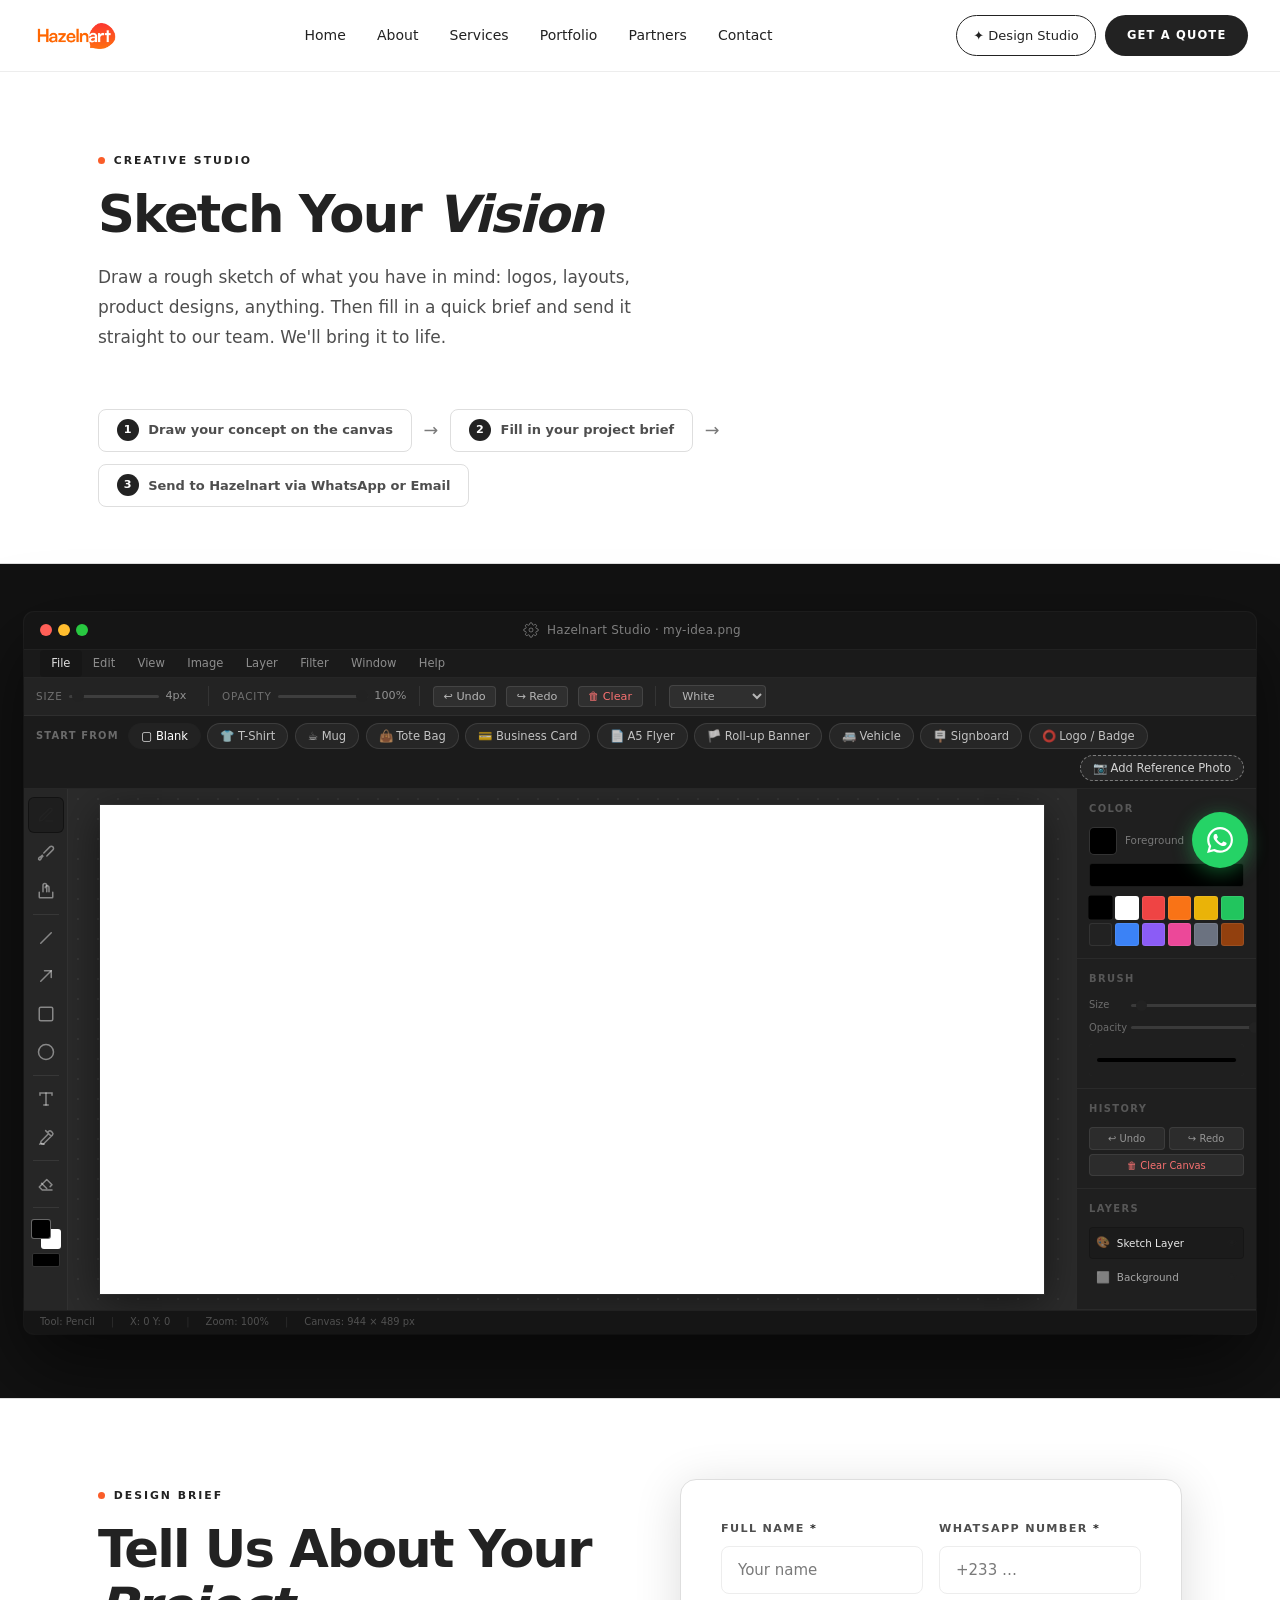
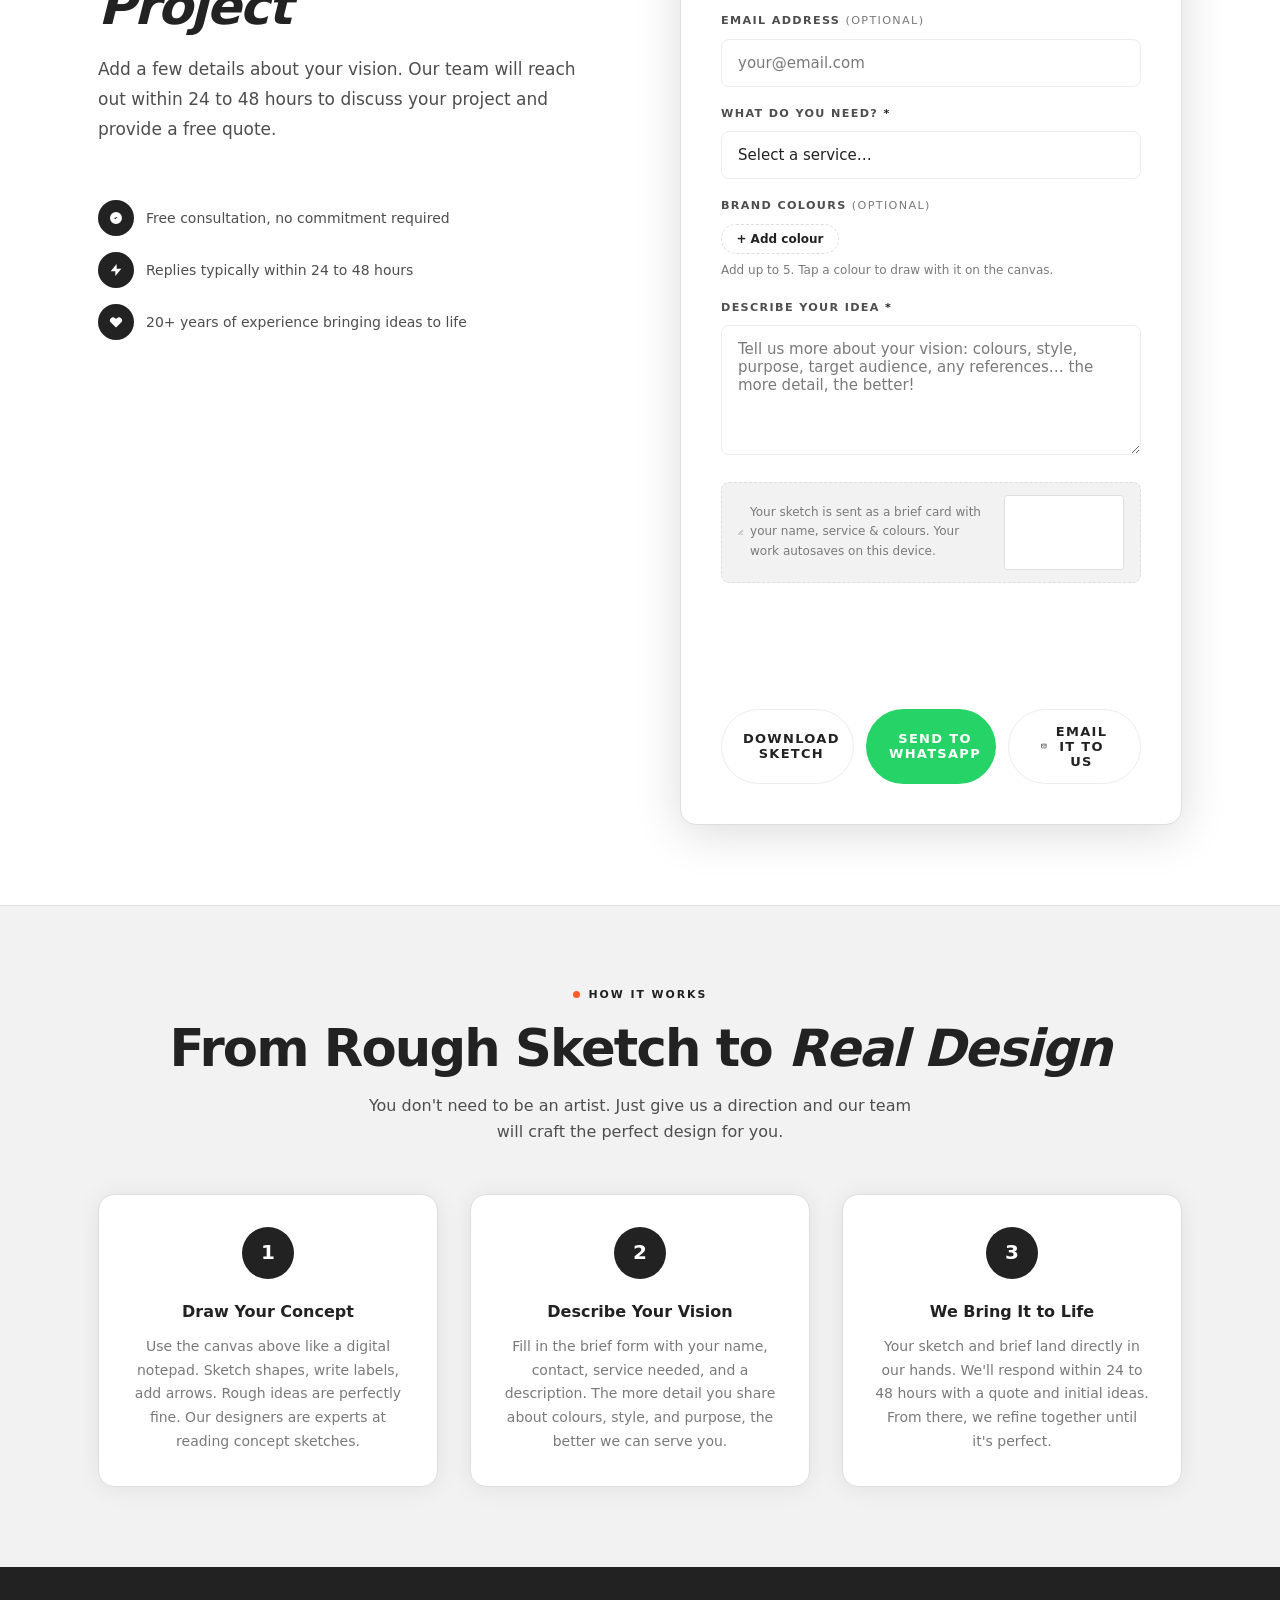
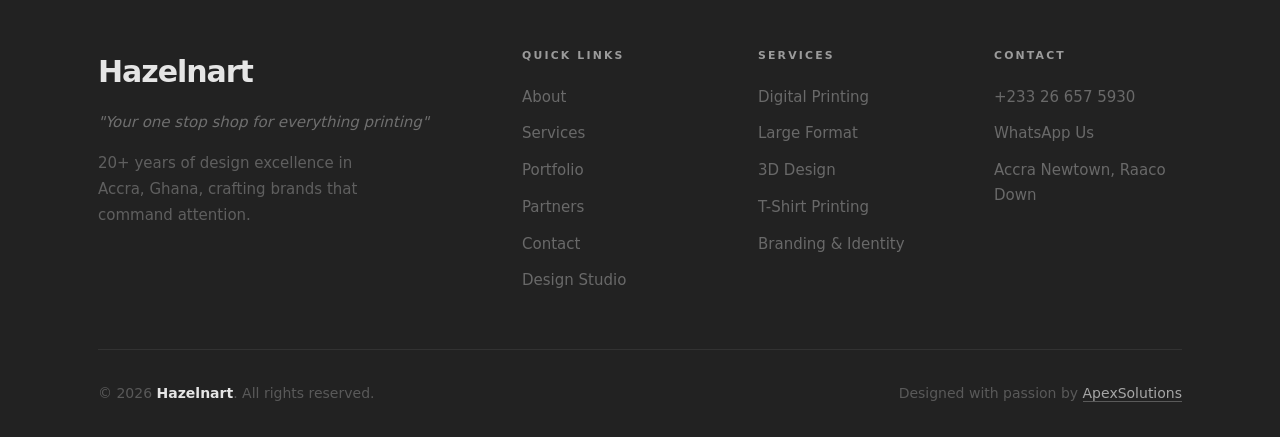
<file: design-studio.html>
<!DOCTYPE html>
<html lang="en">
<head>
  <meta charset="UTF-8" />
  <meta name="viewport" content="width=device-width, initial-scale=1.0" />
  <meta http-equiv="Content-Security-Policy" content="default-src 'self'; script-src 'self' https://www.google.com https://www.gstatic.com; style-src 'self' 'unsafe-inline' https://fonts.googleapis.com; font-src 'self' https://fonts.gstatic.com; img-src 'self' data: blob:; media-src 'self' blob:; frame-src https://www.google.com https://maps.google.com https://recaptcha.google.com; connect-src 'self'; form-action 'self'; base-uri 'self'; object-src 'none'; upgrade-insecure-requests" />
  <meta name="referrer" content="strict-origin-when-cross-origin" />
  <title>Design Studio: Sketch Your Print Idea | Hazelnart Accra</title>
  <meta name="description" content="Sketch your T-shirt, banner, signage or logo idea online and send it to Hazelnart in Accra for a free quote." />
  <meta name="robots" content="index, follow" />

  <link rel="canonical" href="https://hazelnart.com/design-studio.html" />
  <meta property="og:type" content="website" />
  <meta property="og:site_name" content="Hazelnart" />
  <meta property="og:locale" content="en_GH" />
  <meta property="og:url" content="https://hazelnart.com/design-studio.html" />
  <meta property="og:title" content="Design Studio: Sketch Your Print Idea | Hazelnart Accra" />
  <meta property="og:description" content="Sketch your T-shirt, banner, signage or logo idea online and send it to Hazelnart in Accra for a free quote." />
  <meta property="og:image" content="https://hazelnart.com/images/social/og-share.jpg" />
  <meta property="og:image:width" content="1200" />
  <meta property="og:image:height" content="630" />
  <meta name="twitter:card" content="summary_large_image" />
  <meta name="geo.region" content="GH-AA" />
  <meta name="geo.placename" content="Accra Newtown, Accra" />

  <script type="application/ld+json">
{
  "@context": "https://schema.org",
  "@type": "LocalBusiness",
  "@id": "https://hazelnart.com/#business",
  "name": "Hazelnart",
  "url": "https://hazelnart.com/",
  "telephone": "+233266575930",
  "address": {
    "@type": "PostalAddress",
    "streetAddress": "Raaco Down, Accra Newtown",
    "addressLocality": "Accra",
    "addressRegion": "Greater Accra",
    "addressCountry": "GH"
  }
}
  </script>
  <script type="application/ld+json">
{
  "@context": "https://schema.org",
  "@type": "BreadcrumbList",
  "itemListElement": [
    {
      "@type": "ListItem",
      "position": 1,
      "name": "Home",
      "item": "https://hazelnart.com/"
    },
    {
      "@type": "ListItem",
      "position": 2,
      "name": "Design Studio",
      "item": "https://hazelnart.com/design-studio.html"
    }
  ]
}
  </script>

  <link rel="preconnect" href="https://fonts.googleapis.com" />
  <link rel="preconnect" href="https://fonts.gstatic.com" crossorigin />
  <link href="https://fonts.googleapis.com/css2?family=Inter+Tight:ital,wght@0,500;0,600;0,700;0,800;1,600;1,700&family=Inter:wght@300;400;500;600&family=Space+Grotesk:wght@300;400;500;600;700&display=swap" rel="stylesheet" />

  <link rel="icon" href="/favicon.ico" sizes="48x48" />
  <link rel="icon" type="image/png" href="/images/icons/favicon.png" sizes="192x192" />
  <link rel="apple-touch-icon" href="/images/icons/apple-touch-icon.png" />
  <link rel="stylesheet" href="css/styles.css" />
  <link rel="stylesheet" href="css/design-studio.css" />
</head>
<body data-page="studio">

  <!-- Page transition curtain -->
  <div class="page-transition" aria-hidden="true">
    <img src="images/logo/hazelnart-logo.png" alt="" class="page-transition__logo" />
  </div>


  <div class="cursor" id="cursor"></div>
  <div class="cursor-ring" id="cursorRing"></div>


  <!-- ═══════════════════════════════════════════════════
       TOP NAVIGATION
  ════════════════════════════════════════════════════ -->
  <header class="topnav" id="topnav">
    <div class="topnav__inner">
      <a href="index.html" class="topnav__logo" aria-label="Hazelnart home page">
        <img src="images/logo/hazelnart-logo.png" alt="Hazelnart" />
      </a>
      <nav class="topnav__links" aria-label="Primary">
        <a href="index.html" class="topnav__link">Home</a>
        <a href="about.html" class="topnav__link">About</a>
        <a href="services.html" class="topnav__link">Services</a>
        <a href="portfolio.html" class="topnav__link">Portfolio</a>
        <a href="partners.html" class="topnav__link">Partners</a>
        <a href="contact.html" class="topnav__link">Contact</a>
      </nav>
      <div class="topnav__actions">
        <a href="design-studio.html" class="topnav__studio is-active" aria-current="page">✦ Design Studio</a>
        <a href="contact.html" class="btn btn--gold topnav__cta">Get a Quote</a>
        <button class="topnav__burger" id="hamburger" aria-label="Open menu" aria-expanded="false" aria-controls="mobileMenu">
          <span></span><span></span>
        </button>
      </div>
    </div>
  </header>


  <!-- ═══════════════════════════════════════════════════
       MOBILE MENU
  ════════════════════════════════════════════════════ -->
  <div class="mobile-menu" id="mobileMenu" role="dialog" aria-label="Mobile menu">
    <button class="mobile-menu__close" id="mobileClose" aria-label="Close">✕</button>
    <div class="mobile-menu__logo">
      <img src="images/logo/hazelnart-logo.png" alt="Hazelnart" />
    </div>
    <nav class="mobile-menu__nav">
      <a href="index.html"      class="mobile-menu__link">Home</a>
      <a href="about.html"     class="mobile-menu__link">About</a>
      <a href="services.html"  class="mobile-menu__link">Services</a>
      <a href="portfolio.html" class="mobile-menu__link">Portfolio</a>
      <a href="partners.html"  class="mobile-menu__link">Partners</a>
      <a href="contact.html"   class="mobile-menu__link">Contact</a>
      <a href="design-studio.html"   class="mobile-menu__link is-active" aria-current="page" style="color:var(--gold)">✦ Design Studio</a>
    </nav>
    <div class="mobile-menu__footer">
      <p>Accra Newtown, Raaco Down</p>
      <a href="tel:+233266575930">+233 26 657 5930</a>
      <a href="https://wa.me/233266575930" target="_blank" rel="noopener">WhatsApp Us →</a>
    </div>
  </div>

  <!-- ═══════════════════════════════════════════════════
       MAIN CONTENT
  ════════════════════════════════════════════════════ -->
  <main class="main-content">

    <!-- ─── STUDIO HERO ──────────────────────────────── -->
    <section class="studio-hero-section">
      <div class="section-wrap">
        <div class="studio-hero-inner reveal">
          <span class="label">Creative Studio</span>
          <h1 class="h2">Sketch Your <em>Vision</em></h1>
          <p class="subtitle">Draw a rough sketch of what you have in mind: logos, layouts, product designs, anything. Then fill in a quick brief and send it straight to our team. We'll bring it to life.</p>
          <div class="studio-steps">
            <div class="studio-step"><span>1</span>Draw your concept on the canvas</div>
            <div class="studio-step-arrow">→</div>
            <div class="studio-step"><span>2</span>Fill in your project brief</div>
            <div class="studio-step-arrow">→</div>
            <div class="studio-step"><span>3</span>Send to Hazelnart via WhatsApp or Email</div>
          </div>
        </div>
      </div>
    </section>

    <!-- ─── THE APP ───────────────────────────────────── -->
    <section class="studio-section">
      <div class="studio-wrap">
        <div class="app-window" id="appWindow">

          <!-- Title Bar -->
          <div class="app-titlebar">
            <div class="app-titlebar__dots">
              <span class="dot dot--red"></span>
              <span class="dot dot--yellow"></span>
              <span class="dot dot--green"></span>
            </div>
            <div class="app-titlebar__center">
              <svg class="app-titlebar__icon" viewBox="0 0 24 24" fill="none" stroke="rgba(255,255,255,0.5)" stroke-width="1.5"><circle cx="12" cy="12" r="3"/><path d="M19.4 15a1.65 1.65 0 00.33 1.82l.06.06a2 2 0 010 2.83 2 2 0 01-2.83 0l-.06-.06a1.65 1.65 0 00-1.82-.33 1.65 1.65 0 00-1 1.51V21a2 2 0 01-4 0v-.09A1.65 1.65 0 009 19.4a1.65 1.65 0 00-1.82.33l-.06.06a2 2 0 01-2.83-2.83l.06-.06A1.65 1.65 0 004.68 15a1.65 1.65 0 00-1.51-1H3a2 2 0 010-4h.09A1.65 1.65 0 004.6 9a1.65 1.65 0 00-.33-1.82l-.06-.06a2 2 0 012.83-2.83l.06.06A1.65 1.65 0 009 4.68a1.65 1.65 0 001-1.51V3a2 2 0 014 0v.09a1.65 1.65 0 001 1.51 1.65 1.65 0 001.82-.33l.06-.06a2 2 0 012.83 2.83l-.06.06A1.65 1.65 0 0019.4 9a1.65 1.65 0 001.51 1H21a2 2 0 010 4h-.09a1.65 1.65 0 00-1.51 1z"/></svg>
              <span class="app-titlebar__name">Hazelnart Studio · my-idea.png</span>
            </div>
            <div class="app-titlebar__end"></div>
          </div>

          <!-- Menu Bar -->
          <div class="app-menubar">
            <span class="app-menu-item app-menu-item--active">File</span>
            <span class="app-menu-item">Edit</span>
            <span class="app-menu-item">View</span>
            <span class="app-menu-item">Image</span>
            <span class="app-menu-item">Layer</span>
            <span class="app-menu-item">Filter</span>
            <span class="app-menu-item">Window</span>
            <span class="app-menu-item">Help</span>
          </div>

          <!-- Options Bar -->
          <div class="app-optionsbar" id="optionsBar">
            <div class="opt-group">
              <label>Size</label>
              <input type="range" class="opt-slider" id="optBrushSize" min="1" max="80" value="4" />
              <span class="opt-val" id="optBrushSizeVal">4px</span>
            </div>
            <div class="opt-sep"></div>
            <div class="opt-group">
              <label>Opacity</label>
              <input type="range" class="opt-slider" id="optOpacity" min="10" max="100" value="100" />
              <span class="opt-val" id="optOpacityVal">100%</span>
            </div>
            <div class="opt-sep"></div>
            <div class="opt-shape-mode" id="shapeModeGroup" style="display:none;">
              <button class="opt-mode-btn active" data-mode="stroke" title="Outline">⬜</button>
              <button class="opt-mode-btn" data-mode="fill" title="Filled">⬛</button>
            </div>
            <div class="opt-sep" id="shapeModeSeperator" style="display:none;"></div>
            <button class="opt-btn" id="optUndo">↩ Undo</button>
            <button class="opt-btn" id="optRedo">↪ Redo</button>
            <button class="opt-btn opt-btn--danger" id="optClear">🗑 Clear</button>
            <div class="opt-sep"></div>
            <select class="opt-select" id="optCanvasBg">
              <option value="white">White</option>
              <option value="cream">Cream</option>
              <option value="dark">Dark</option>
              <option value="grid">Grid Paper</option>
              <option value="dots">Dot Grid</option>
            </select>
          </div>

          <!-- Template Bar -->
          <div class="app-templatebar" id="templateBar">
            <span class="tpl-label">Start from</span>
            <button type="button" class="tpl-chip active" data-template="blank">▢ Blank</button>
            <button type="button" class="tpl-chip" data-template="tshirt">👕 T-Shirt</button>
            <button type="button" class="tpl-chip" data-template="mug">☕ Mug</button>
            <button type="button" class="tpl-chip" data-template="tote">👜 Tote Bag</button>
            <button type="button" class="tpl-chip" data-template="card">💳 Business Card</button>
            <button type="button" class="tpl-chip" data-template="flyer">📄 A5 Flyer</button>
            <button type="button" class="tpl-chip" data-template="rollup">🏳️ Roll-up Banner</button>
            <button type="button" class="tpl-chip" data-template="vehicle">🚐 Vehicle</button>
            <button type="button" class="tpl-chip" data-template="sign">🪧 Signboard</button>
            <button type="button" class="tpl-chip" data-template="logo">⭕ Logo / Badge</button>
            <span class="opt-sep"></span>
            <button type="button" class="tpl-chip tpl-chip--photo" id="refPhotoBtn">📷 Add Reference Photo</button>
            <input type="file" id="refPhotoInput" accept="image/*" hidden />
          </div>

          <!-- App Body -->
          <div class="app-body" id="appBody">

            <!-- Left Toolbar -->
            <div class="app-toolbar" id="appToolbar">

              <div class="tool-group">
                <!-- Pencil -->
                <button class="tool-btn active" data-tool="pencil" data-tip="Pencil (P)">
                  <svg width="18" height="18" viewBox="0 0 24 24" fill="none" stroke="currentColor" stroke-width="2" stroke-linecap="round" stroke-linejoin="round"><path d="M12 20h9"/><path d="M16.5 3.5a2.121 2.121 0 013 3L7 19l-4 1 1-4L16.5 3.5z"/></svg>
                </button>
                <!-- Brush -->
                <button class="tool-btn" data-tool="brush" data-tip="Soft Brush (B)">
                  <svg width="18" height="18" viewBox="0 0 24 24" fill="none" stroke="currentColor" stroke-width="2" stroke-linecap="round" stroke-linejoin="round"><path d="M9.06 11.9l8.07-8.06a2.85 2.85 0 114.03 4.03l-8.06 8.08"/><path d="M7.07 14.94C5.79 17.09 3 17.5 2.25 19c-.65 1.37.55 2.64 2 2 1.37-.6 1.5-3.5 3.75-4.75"/></svg>
                </button>
                <!-- Marker -->
                <button class="tool-btn" data-tool="marker" data-tip="Marker (M)">
                  <svg width="18" height="18" viewBox="0 0 24 24" fill="none" stroke="currentColor" stroke-width="2" stroke-linecap="round" stroke-linejoin="round"><path d="M21 13.5V20a1 1 0 01-1 1H4a1 1 0 01-1-1v-6.5"/><path d="M8 13V4.5a2.5 2.5 0 015 0V13"/><path d="M16 13V7.5a2.5 2.5 0 00-5 0"/></svg>
                </button>
              </div>

              <div class="tool-sep"></div>

              <div class="tool-group">
                <!-- Line -->
                <button class="tool-btn" data-tool="line" data-tip="Line (L)">
                  <svg width="18" height="18" viewBox="0 0 24 24" fill="none" stroke="currentColor" stroke-width="2" stroke-linecap="round"><line x1="5" y1="19" x2="19" y2="5"/></svg>
                </button>
                <!-- Arrow -->
                <button class="tool-btn" data-tool="arrow" data-tip="Arrow">
                  <svg width="18" height="18" viewBox="0 0 24 24" fill="none" stroke="currentColor" stroke-width="2" stroke-linecap="round" stroke-linejoin="round"><line x1="5" y1="19" x2="19" y2="5"/><polyline points="10 5 19 5 19 14"/></svg>
                </button>
                <!-- Rectangle -->
                <button class="tool-btn" data-tool="rect" data-tip="Rectangle (R)">
                  <svg width="18" height="18" viewBox="0 0 24 24" fill="none" stroke="currentColor" stroke-width="2" stroke-linecap="round" stroke-linejoin="round"><rect x="3" y="3" width="18" height="18" rx="2" ry="2"/></svg>
                </button>
                <!-- Circle -->
                <button class="tool-btn" data-tool="circle" data-tip="Ellipse (E)">
                  <svg width="18" height="18" viewBox="0 0 24 24" fill="none" stroke="currentColor" stroke-width="2"><circle cx="12" cy="12" r="10"/></svg>
                </button>
              </div>

              <div class="tool-sep"></div>

              <div class="tool-group">
                <!-- Text -->
                <button class="tool-btn" data-tool="text" data-tip="Text (T)">
                  <svg width="18" height="18" viewBox="0 0 24 24" fill="none" stroke="currentColor" stroke-width="2" stroke-linecap="round"><polyline points="4 7 4 4 20 4 20 7"/><line x1="9" y1="20" x2="15" y2="20"/><line x1="12" y1="4" x2="12" y2="20"/></svg>
                </button>
                <!-- Fill -->
                <button class="tool-btn" data-tool="fill" data-tip="Fill (F)">
                  <svg width="18" height="18" viewBox="0 0 24 24" fill="none" stroke="currentColor" stroke-width="2" stroke-linecap="round" stroke-linejoin="round"><path d="M19 11L8.93 21.07a2.5 2.5 0 01-3.5-3.5L15.56 7.44M19 11l1.5-1.5a2.5 2.5 0 000-3.5L19 4.5a2.5 2.5 0 00-3.5 0L14 6M19 11l-7.5-7.5"/><path d="M3.5 21.5s1.5-1 3-1 3 1 3 1"/></svg>
                </button>
              </div>

              <div class="tool-sep"></div>

              <div class="tool-group">
                <!-- Eraser -->
                <button class="tool-btn" data-tool="eraser" data-tip="Eraser (X)">
                  <svg width="18" height="18" viewBox="0 0 24 24" fill="none" stroke="currentColor" stroke-width="2" stroke-linecap="round" stroke-linejoin="round"><path d="M20 20H7L3 16l10-10 7 7-2.5 2.5"/><path d="M6.0 11.0l7 7"/></svg>
                </button>
              </div>

              <div class="tool-sep"></div>

              <!-- Color swatches -->
              <div class="tool-colors">
                <div class="tool-color-stack" title="Click foreground to change color">
                  <div class="color-swatch--bg" id="toolBgSwatch" style="background:#ffffff;"></div>
                  <div class="color-swatch--fg" id="toolFgSwatch" style="background:#000000;"></div>
                </div>
                <input type="color" id="toolColorInput" class="tool-color-input" value="#000000" title="Pick color" />
              </div>

            </div>

            <!-- Canvas Area -->
            <div class="app-canvas-outer" id="canvasOuter">
              <div class="canvas-bg-dots"></div>
              <div class="app-canvas-shadow" id="canvasShadow">
                <canvas id="sketchCanvas"></canvas>
              </div>
            </div>

            <!-- Right Panel -->
            <div class="app-panel" id="appPanel">

              <!-- Color -->
              <div class="panel-section">
                <div class="panel-title">Color</div>
                <div class="panel-color-row">
                  <div class="panel-color-preview" id="panelColorPreview" style="background:#000000;" title="Click to pick color"></div>
                  <label class="panel-color-label">Foreground</label>
                </div>
                <input type="color" id="panelColorPicker" class="panel-color-input" value="#000000" />
                <div class="panel-swatches" id="panelSwatches">
                  <div class="panel-swatch selected" data-color="#000000" style="background:#000000;" title="Black"></div>
                  <div class="panel-swatch" data-color="#ffffff" style="background:#ffffff;border-color:rgba(255,255,255,0.3)" title="White"></div>
                  <div class="panel-swatch" data-color="#ef4444" style="background:#ef4444;" title="Red"></div>
                  <div class="panel-swatch" data-color="#f97316" style="background:#f97316;" title="Orange"></div>
                  <div class="panel-swatch" data-color="#eab308" style="background:#eab308;" title="Yellow"></div>
                  <div class="panel-swatch" data-color="#22c55e" style="background:#22c55e;" title="Green"></div>
                  <div class="panel-swatch" data-color="#222222" style="background:#222222;" title="Sky Blue"></div>
                  <div class="panel-swatch" data-color="#3b82f6" style="background:#3b82f6;" title="Blue"></div>
                  <div class="panel-swatch" data-color="#8b5cf6" style="background:#8b5cf6;" title="Purple"></div>
                  <div class="panel-swatch" data-color="#ec4899" style="background:#ec4899;" title="Pink"></div>
                  <div class="panel-swatch" data-color="#6b7280" style="background:#6b7280;" title="Gray"></div>
                  <div class="panel-swatch" data-color="#92400e" style="background:#92400e;" title="Brown"></div>
                </div>
              </div>

              <!-- Brush -->
              <div class="panel-section">
                <div class="panel-title">Brush</div>
                <div class="panel-row">
                  <label>Size</label>
                  <input type="range" class="panel-slider" id="panelBrushSize" min="1" max="80" value="4" />
                  <span class="panel-num" id="panelBrushSizeVal">4</span>
                </div>
                <div class="panel-row">
                  <label>Opacity</label>
                  <input type="range" class="panel-slider" id="panelOpacity" min="10" max="100" value="100" />
                  <span class="panel-num" id="panelOpacityVal">100%</span>
                </div>
                <div class="panel-brush-preview">
                  <canvas id="brushPreview" width="156" height="32"></canvas>
                </div>
              </div>

              <!-- Actions -->
              <div class="panel-section">
                <div class="panel-title">History</div>
                <div class="panel-actions-grid">
                  <button class="panel-action-btn" id="panelUndo">↩ Undo</button>
                  <button class="panel-action-btn" id="panelRedo">↪ Redo</button>
                  <button class="panel-action-btn panel-action-btn--full" id="panelClear">🗑 Clear Canvas</button>
                </div>
              </div>

              <!-- Layers (decorative) -->
              <div class="panel-section">
                <div class="panel-title">Layers</div>
                <div class="panel-layer active-layer">
                  <span class="layer-icon">🎨</span>
                  <span class="layer-name">Sketch Layer</span>
                  <span class="layer-visibility">👁</span>
                </div>
                <div class="panel-layer">
                  <span class="layer-icon">⬜</span>
                  <span class="layer-name">Background</span>
                  <span class="layer-visibility">👁</span>
                </div>
              </div>

            </div>

          </div><!-- /app-body -->

          <!-- Status Bar -->
          <div class="app-statusbar">
            <span id="statusTool">Tool: Pencil</span>
            <span class="status-sep">|</span>
            <span id="statusCoords">X: 0  Y: 0</span>
            <span class="status-sep">|</span>
            <span id="statusZoom">Zoom: 100%</span>
            <span class="status-sep">|</span>
            <span id="statusSize">Canvas: 0 × 0</span>
          </div>

        </div><!-- /app-window -->
      </div>
    </section>

    <!-- ─── BRIEF FORM ─────────────────────────────────── -->
    <section class="studio-brief-section">
      <div class="section-wrap">
        <div class="studio-brief-inner">

          <div class="brief-header reveal">
            <span class="label">Design Brief</span>
            <h2 class="h2">Tell Us About Your <em>Project</em></h2>
            <p class="subtitle">Add a few details about your vision. Our team will reach out within 24 to 48 hours to discuss your project and provide a free quote.</p>
            <div style="margin-top:2rem;display:flex;flex-direction:column;gap:1rem;">
              <div style="display:flex;align-items:center;gap:0.75rem;">
                <div style="width:36px;height:36px;border-radius:50%;background:var(--gold);display:flex;align-items:center;justify-content:center;flex-shrink:0;">
                  <svg width="16" height="16" fill="white" viewBox="0 0 24 24"><path d="M9 12l2 2 4-4m6 2a9 9 0 11-18 0 9 9 0 0118 0z"/></svg>
                </div>
                <p style="font-size:0.875rem;color:var(--text-2);">Free consultation, no commitment required</p>
              </div>
              <div style="display:flex;align-items:center;gap:0.75rem;">
                <div style="width:36px;height:36px;border-radius:50%;background:var(--gold);display:flex;align-items:center;justify-content:center;flex-shrink:0;">
                  <svg width="16" height="16" fill="white" viewBox="0 0 24 24"><path d="M13 10V3L4 14h7v7l9-11h-7z"/></svg>
                </div>
                <p style="font-size:0.875rem;color:var(--text-2);">Replies typically within 24 to 48 hours</p>
              </div>
              <div style="display:flex;align-items:center;gap:0.75rem;">
                <div style="width:36px;height:36px;border-radius:50%;background:var(--gold);display:flex;align-items:center;justify-content:center;flex-shrink:0;">
                  <svg width="16" height="16" fill="white" viewBox="0 0 24 24"><path d="M4.318 6.318a4.5 4.5 0 000 6.364L12 20.364l7.682-7.682a4.5 4.5 0 00-6.364-6.364L12 7.636l-1.318-1.318a4.5 4.5 0 00-6.364 0z"/></svg>
                </div>
                <p style="font-size:0.875rem;color:var(--text-2);">20+ years of experience bringing ideas to life</p>
              </div>
            </div>
          </div>

          <div class="brief-form-wrap reveal reveal-d1">
            <form id="studioForm" class="brief-form" novalidate>
              <div class="form-trap" aria-hidden="true">
                <label for="sWebsite">Leave this empty</label>
                <input type="text" id="sWebsite" name="_honey" tabindex="-1" autocomplete="off" />
              </div>

              <div class="form-row">
                <div class="form-group">
                  <label class="form-label" for="sName">Full Name <span style="color:var(--gold)">*</span></label>
                  <input class="form-input" type="text" id="sName" placeholder="Your name" required />
                </div>
                <div class="form-group">
                  <label class="form-label" for="sPhone">WhatsApp Number <span style="color:var(--gold)">*</span></label>
                  <input class="form-input" type="tel" id="sPhone" placeholder="+233 …" required />
                </div>
              </div>

              <div class="form-group">
                <label class="form-label" for="sEmail">Email Address <span style="color:var(--text-3);font-weight:400;">(optional)</span></label>
                <input class="form-input" type="email" id="sEmail" placeholder="your@email.com" />
              </div>

              <div class="form-group">
                <label class="form-label" for="sService">What Do You Need? <span style="color:var(--gold)">*</span></label>
                <select class="form-input" id="sService" required>
                  <option value="">Select a service…</option>
                  <option>Brand Identity &amp; Logo Design</option>
                  <option>Digital Paper Prints (Flyers, Brochures, Posters)</option>
                  <option>Large Format Prints (Banners, Billboards)</option>
                  <option>3D Design &amp; Renders</option>
                  <option>T-Shirt &amp; Apparel Printing</option>
                  <option>Souvenirs &amp; Gift Items</option>
                  <option>Vehicle Branding</option>
                  <option>Corporate Stationery</option>
                  <option>Packaging Design</option>
                  <option>Exhibition &amp; Events</option>
                  <option>Outdoor Advertising / Signage</option>
                  <option>Other / Not Sure Yet</option>
                </select>
              </div>

              <div class="form-group">
                <label class="form-label">Brand Colours <span style="color:var(--text-3);font-weight:400;">(optional)</span></label>
                <div class="brand-colors" id="brandColors">
                  <button type="button" class="brand-color-add" id="brandColorAdd">+ Add colour</button>
                </div>
                <input type="color" id="brandColorInput" class="brand-color-input" value="#222222" tabindex="-1" aria-hidden="true" />
                <p class="form-hint">Add up to 5. Tap a colour to draw with it on the canvas.</p>
              </div>

              <div class="form-group">
                <label class="form-label" for="sDesc">Describe Your Idea <span style="color:var(--gold)">*</span></label>
                <textarea class="form-input form-textarea" id="sDesc" rows="5" required
                  placeholder="Tell us more about your vision: colours, style, purpose, target audience, any references… the more detail, the better!"></textarea>
              </div>

              <!-- Sketch preview thumbnail -->
              <div class="brief-sketch-preview" id="briefSketchPreview">
                <div class="sketch-preview-label">
                  <svg width="15" height="15" viewBox="0 0 24 24" fill="none" stroke="currentColor" stroke-width="2"><path d="M12 20h9"/><path d="M16.5 3.5a2.121 2.121 0 013 3L7 19l-4 1 1-4L16.5 3.5z"/></svg>
                  Your sketch is sent as a brief card with your name, service &amp; colours. Your work autosaves on this device.
                </div>
                <canvas id="previewCanvas" width="120" height="75"></canvas>
              </div>

              <div class="form-captcha"><div class="g-recaptcha" data-sitekey="6LdzRAMuAAAAAFXMIngmsnDjmmoHlmY2uohjCf9s"></div></div>
              <!-- Buttons -->
              <div class="brief-actions">
                <button type="button" class="btn btn--ghost" id="downloadBtn">
                  <svg width="14" height="14" viewBox="0 0 24 24" fill="none" stroke="currentColor" stroke-width="2.5"><path d="M21 15v4a2 2 0 01-2 2H5a2 2 0 01-2-2v-4"/><polyline points="7 10 12 15 17 10"/><line x1="12" y1="15" x2="12" y2="3"/></svg>
                  Download Sketch
                </button>
                <button type="button" class="btn btn--whatsapp" id="sendWhatsappBtn">
                  <svg viewBox="0 0 24 24" fill="currentColor" width="14" height="14"><path d="M17.472 14.382c-.297-.149-1.758-.867-2.03-.967-.273-.099-.471-.148-.67.15-.197.297-.767.966-.94 1.164-.173.199-.347.223-.644.075-.297-.15-1.255-.463-2.39-1.475-.883-.788-1.48-1.761-1.653-2.059-.173-.297-.018-.458.13-.606.134-.133.298-.347.446-.52.149-.174.198-.298.298-.497.099-.198.05-.371-.025-.52-.075-.149-.669-1.612-.916-2.207-.242-.579-.487-.5-.669-.51-.173-.008-.371-.01-.57-.01-.198 0-.52.074-.792.372-.272.297-1.04 1.016-1.04 2.479 0 1.462 1.065 2.875 1.213 3.074.149.198 2.096 3.2 5.077 4.487.709.306 1.262.489 1.694.625.712.227 1.36.195 1.871.118.571-.085 1.758-.719 2.006-1.413.248-.694.248-1.289.173-1.413-.074-.124-.272-.198-.57-.347m-5.421 7.403h-.004a9.87 9.87 0 01-5.031-1.378l-.361-.214-3.741.982.998-3.648-.235-.374a9.86 9.86 0 01-1.51-5.26c.001-5.45 4.436-9.884 9.888-9.884 2.64 0 5.122 1.03 6.988 2.898a9.825 9.825 0 012.893 6.994c-.003 5.45-4.437 9.884-9.885 9.884m8.413-18.297A11.815 11.815 0 0012.05 0C5.495 0 .16 5.335.157 11.892c0 2.096.547 4.142 1.588 5.945L.057 24l6.305-1.654a11.882 11.882 0 005.683 1.448h.005c6.554 0 11.89-5.335 11.893-11.893a11.821 11.821 0 00-3.48-8.413z"/></svg>
                  Send to WhatsApp
                </button>
                <button type="button" class="btn btn--ghost" id="sendEmailBtn">
                  <svg width="14" height="14" viewBox="0 0 24 24" fill="none" stroke="currentColor" stroke-width="2.5"><path d="M4 4h16c1.1 0 2 .9 2 2v12c0 1.1-.9 2-2 2H4c-1.1 0-2-.9-2-2V6c0-1.1.9-2 2-2z"/><polyline points="22,6 12,13 2,6"/></svg>
                  <span>Email It To Us</span>
                </button>
              </div>

            </form>
          </div>

        </div>
      </div>
    </section>

    <!-- ─── HOW IT WORKS ──────────────────────────────── -->
    <section class="studio-how-section">
      <div class="section-wrap">
        <div style="text-align:center;">
          <span class="label">How It Works</span>
          <h2 class="h2" style="margin:0 auto 1rem;">From Rough Sketch to <em>Real Design</em></h2>
          <p style="color:var(--text-2);max-width:560px;margin:0 auto;">You don't need to be an artist. Just give us a direction and our team will craft the perfect design for you.</p>
        </div>
        <div class="how-grid">
          <div class="how-card reveal">
            <div class="how-card__num">1</div>
            <div class="how-card__title">Draw Your Concept</div>
            <p class="how-card__desc">Use the canvas above like a digital notepad. Sketch shapes, write labels, add arrows. Rough ideas are perfectly fine. Our designers are experts at reading concept sketches.</p>
          </div>
          <div class="how-card reveal reveal-d1">
            <div class="how-card__num">2</div>
            <div class="how-card__title">Describe Your Vision</div>
            <p class="how-card__desc">Fill in the brief form with your name, contact, service needed, and a description. The more detail you share about colours, style, and purpose, the better we can serve you.</p>
          </div>
          <div class="how-card reveal reveal-d2">
            <div class="how-card__num">3</div>
            <div class="how-card__title">We Bring It to Life</div>
            <p class="how-card__desc">Your sketch and brief land directly in our hands. We'll respond within 24 to 48 hours with a quote and initial ideas. From there, we refine together until it's perfect.</p>
          </div>
        </div>
      </div>
    </section>

    <!-- Footer -->
    <footer class="footer">
      <div class="section-wrap">
        <div class="footer__grid">
          <div class="footer__brand">
            <p class="footer__name">Hazelnart</p>
            <p class="footer__slogan">"Your one stop shop for everything printing"</p>
            <p class="footer__about">20+ years of design excellence in Accra, Ghana, crafting brands that command attention.</p>
          </div>
          <div>
            <p class="footer__col-title">Quick Links</p>
            <ul class="footer__links">
              <li><a href="about.html">About</a></li>
              <li><a href="services.html">Services</a></li>
              <li><a href="portfolio.html">Portfolio</a></li>
              <li><a href="partners.html">Partners</a></li>
              <li><a href="contact.html">Contact</a></li>
              <li><a href="design-studio.html">Design Studio</a></li>
            </ul>
          </div>
          <div>
            <p class="footer__col-title">Services</p>
            <ul class="footer__links">
              <li><a href="services.html">Digital Printing</a></li>
              <li><a href="services.html">Large Format</a></li>
              <li><a href="services.html">3D Design</a></li>
              <li><a href="services.html">T-Shirt Printing</a></li>
              <li><a href="services.html">Branding &amp; Identity</a></li>
            </ul>
          </div>
          <div>
            <p class="footer__col-title">Contact</p>
            <ul class="footer__links">
              <li><a href="tel:+233266575930">+233 26 657 5930</a></li>
              <li><a href="https://wa.me/233266575930" target="_blank" rel="noopener">WhatsApp Us</a></li>
              <li>Accra Newtown, Raaco Down</li>
            </ul>
          </div>
        </div>
        <div class="footer__bottom">
          <p>&copy; <span id="yr">2024</span> <strong>Hazelnart</strong>. All rights reserved.</p>
          <p>Designed with passion by <a href="https://wa.me/233537982519" class="footer__credit" target="_blank" rel="noopener" aria-label="Chat with ApexSolutions on WhatsApp">ApexSolutions</a></p>
        </div>
      </div>
    </footer>

  </main>

  <!-- WhatsApp Float -->
  <a href="https://wa.me/233266575930" class="wa-float" target="_blank" rel="noopener" aria-label="Chat on WhatsApp">
    <svg viewBox="0 0 24 24" fill="white" width="26" height="26"><path d="M17.472 14.382c-.297-.149-1.758-.867-2.03-.967-.273-.099-.471-.148-.67.15-.197.297-.767.966-.94 1.164-.173.199-.347.223-.644.075-.297-.15-1.255-.463-2.39-1.475-.883-.788-1.48-1.761-1.653-2.059-.173-.297-.018-.458.13-.606.134-.133.298-.347.446-.52.149-.174.198-.298.298-.497.099-.198.05-.371-.025-.52-.075-.149-.669-1.612-.916-2.207-.242-.579-.487-.5-.669-.51-.173-.008-.371-.01-.57-.01-.198 0-.52.074-.792.372-.272.297-1.04 1.016-1.04 2.479 0 1.462 1.065 2.875 1.213 3.074.149.198 2.096 3.2 5.077 4.487.709.306 1.262.489 1.694.625.712.227 1.36.195 1.871.118.571-.085 1.758-.719 2.006-1.413.248-.694.248-1.289.173-1.413-.074-.124-.272-.198-.57-.347m-5.421 7.403h-.004a9.87 9.87 0 01-5.031-1.378l-.361-.214-3.741.982.998-3.648-.235-.374a9.86 9.86 0 01-1.51-5.26c.001-5.45 4.436-9.884 9.888-9.884 2.64 0 5.122 1.03 6.988 2.898a9.825 9.825 0 012.893 6.994c-.003 5.45-4.437 9.884-9.885 9.884m8.413-18.297A11.815 11.815 0 0012.05 0C5.495 0 .16 5.335.157 11.892c0 2.096.547 4.142 1.588 5.945L.057 24l6.305-1.654a11.882 11.882 0 005.683 1.448h.005c6.554 0 11.89-5.335 11.893-11.893a11.821 11.821 0 00-3.48-8.413z"/></svg>
    <span class="wa-float__tip">Chat with us!</span>
  </a>

  <!-- Toast notification -->
  <div class="studio-toast" id="studioToast"></div>

  <!-- Text Tool Modal -->
  <div class="text-tool-modal" id="textModal" style="display:none;">
    <div class="text-tool-modal__box">
      <div class="text-tool-modal__title">ADD TEXT TO CANVAS</div>
      <input type="text" class="text-tool-modal__input" id="textInput" placeholder="Type your text here…" />
      <div class="text-tool-modal__actions">
        <button class="btn btn--ghost" id="textCancelBtn" style="padding:0.5rem 1.2rem;font-size:0.8rem;">Cancel</button>
        <button class="btn btn--gold" id="textConfirmBtn" style="padding:0.5rem 1.2rem;font-size:0.8rem;">Place Text</button>
      </div>
    </div>
  </div>

  <!-- Send / What-happens-next Modal -->
  <div class="send-modal" id="sendModal" hidden>
    <div class="send-modal__box" role="dialog" aria-modal="true" aria-labelledby="sendModalTitle">
      <button type="button" class="send-modal__close" id="sendModalClose" aria-label="Close">✕</button>
      <div class="send-modal__badge">✓</div>
      <h3 class="send-modal__title" id="sendModalTitle">Your brief is ready</h3>
      <p class="send-modal__sub" id="sendModalSub"></p>
      <img class="send-modal__preview" id="sendModalPreview" alt="Your design brief card" />
      <ol class="send-modal__steps" id="sendModalSteps"></ol>
      <div class="send-modal__actions" id="sendModalActions"></div>
      <p class="send-modal__note"><strong>What happens next?</strong> Our team reviews your sketch and replies within 24 to 48 hours with ideas and a free quote. Questions? Call <a href="tel:+233266575930">+233 26 657 5930</a>.</p>
    </div>
  </div>

  <!-- Back to top -->
  <button class="back-top" id="backTop" aria-label="Back to top">
    <svg viewBox="0 0 24 24" width="18" height="18" fill="none" stroke="currentColor" stroke-width="2.5" stroke-linecap="round" stroke-linejoin="round"><polyline points="18 15 12 9 6 15"/></svg>
  </button>

  <script src="https://www.google.com/recaptcha/api.js?hl=en" async defer></script>
  <script src="js/forms.js"></script>
  <script src="js/design-studio.js"></script>

</body>
</html>
</file>
<file: css/styles.css>
/* ================================================================
   HAZELNART — Sea Blue & White Theme
   Sidebar: permanent ocean panel · Portfolio: opacity reveal
   ================================================================ */

/* ── Reset ──────────────────────────────────────────────────── */
*, *::before, *::after { margin: 0; padding: 0; box-sizing: border-box; }
html { font-size: 16px; }
body { overflow-x: hidden; }
img, video { max-width: 100%; display: block; }
a { text-decoration: none; color: inherit; }
ul { list-style: none; }
button { cursor: pointer; }

/* ── Design Tokens ──────────────────────────────────────────── */
:root {
  --sidebar-w:   260px;
  --topbar-h:    64px;

  /* Awwwards-inspired: white, #222, #EDEDED, orange accent */
  --bg:          #ffffff;
  --sidebar-bg:  #222222;
  --surface:     #ffffff;
  --surface-2:   #f2f2f2;
  --surface-3:   #ededed;

  --gold:        #222222;
  --gold-lt:     #d4d4d4;
  --gold-dk:     #000000;
  --gold-glow:   rgba(0,0,0,0.12);
  --gold-glow2:  rgba(0,0,0,0.26);

  --text:        #222222;
  --text-2:      #4e4e4e;
  --text-3:      #7a7a7a;

  --border:      rgba(0,0,0,0.22);
  --border-sub:  rgba(0,0,0,0.1);

  --shadow:      0 2px 24px rgba(0,0,0,0.07);
  --shadow-md:   0 8px 48px rgba(0,0,0,0.14);
  --r:           8px;
  --r-lg:        16px;
  --r-xl:        24px;

  --ease:        cubic-bezier(0.4, 0, 0.2, 1);
  --ease-out:    cubic-bezier(0, 0, 0.2, 1);
  --t:           0.3s;
  --t-slow:      0.65s;

  --serif:       'Inter Tight', 'Inter', system-ui, sans-serif;
  --ui:          'Space Grotesk', system-ui, sans-serif;
  --body:        'Inter', system-ui, sans-serif;
}

/* ── Base ───────────────────────────────────────────────────── */
html   { scroll-behavior: smooth; }
body   { background: var(--bg); color: var(--text); font-family: var(--body); line-height: 1.65; cursor: none; }
::-webkit-scrollbar       { width: 4px; }
::-webkit-scrollbar-track { background: var(--surface-2); }
::-webkit-scrollbar-thumb { background: var(--gold-dk); border-radius: 2px; }
::selection               { background: var(--gold); color: #fff; }

/* ── Layout ─────────────────────────────────────────────────── */
.main-content { margin-left: var(--sidebar-w); min-height: 100vh; }
.section-wrap { max-width: 1180px; margin: 0 auto; padding: 0 3rem; }

/* ── Typography ─────────────────────────────────────────────── */
.label {
  display: block; font-family: var(--ui);
  font-size: 0.68rem; font-weight: 700;
  letter-spacing: 0.26em; text-transform: uppercase;
  color: var(--gold); margin-bottom: 1rem;
}
.h2 {
  font-family: var(--serif);
  font-size: clamp(2rem, 4vw, 3.25rem);
  font-weight: 800; line-height: 1.12;
  color: var(--text); margin-bottom: 1.25rem;
}
.h2 em { font-style: italic; color: var(--gold); }
.subtitle {
  font-size: 1.0625rem; color: var(--text-2);
  max-width: 560px; margin-bottom: 3.5rem; line-height: 1.75;
}

/* ── Buttons ────────────────────────────────────────────────── */
.btn {
  display: inline-flex; align-items: center; gap: 0.5rem;
  padding: 0.875rem 2rem;
  font-family: var(--ui); font-size: 0.8125rem; font-weight: 700;
  letter-spacing: 0.1em; text-transform: uppercase;
  border: none; border-radius: var(--r);
  transition: all var(--t) var(--ease);
}
.btn--gold  { background: var(--gold); color: #fff; }
.btn--gold:hover  { background: var(--gold-lt); transform: translateY(-2px); box-shadow: 0 8px 28px rgba(0,0,0,0.32); }
.btn--ghost { background: transparent; color: var(--text); border: 1.5px solid var(--border-sub); }
.btn--ghost:hover { border-color: var(--gold); color: var(--gold); transform: translateY(-2px); }

/* ── Custom Cursor ──────────────────────────────────────────── */
.cursor {
  width: 7px; height: 7px; border-radius: 50%;
  background: var(--gold); position: fixed; top: 0; left: 0;
  pointer-events: none; z-index: 9999; transform: translate(-50%,-50%);
  transition: transform 0.08s;
}
.cursor-ring {
  width: 28px; height: 28px; border-radius: 50%;
  border: 1.5px solid var(--gold); position: fixed; top: 0; left: 0;
  pointer-events: none; z-index: 9998; opacity: 0.4;
  transform: translate(-50%,-50%);
  transition: width var(--t), height var(--t), opacity var(--t);
}

/* ════════════════════════════════════════════════════════════
   SIDEBAR — Permanent ocean panel, always full opacity
   ════════════════════════════════════════════════════════ */
.sidebar {
  position: fixed; inset: 0 auto 0 0;
  width: var(--sidebar-w);
  background: var(--sidebar-bg);
  border-right: none;
  z-index: 1000;
  display: flex; flex-direction: column;
  padding: 2.5rem 1.75rem 2rem;
  overflow-y: auto; overflow-x: hidden;
}

/* Logo */
.sidebar__logo { display: flex; align-items: center; gap: 0.75rem; }
.sidebar__logo img { height: 56px; width: auto; flex-shrink: 0; }
.sidebar__tagline {
  font-family: var(--ui); font-size: 0.6875rem; color: rgba(255,255,255,0.32);
  line-height: 1.5; margin-top: 0.75rem; letter-spacing: 0.02em;
}
.sidebar__divider { height: 1px; background: rgba(255,255,255,0.08); margin: 1.5rem 0; }

/* Nav links */
.sidebar__nav { display: flex; flex-direction: column; gap: 0.125rem; }
.sidebar__link {
  display: flex; align-items: center; gap: 0.875rem;
  padding: 0.75rem 0.875rem;
  font-family: var(--ui); font-size: 0.8125rem; font-weight: 600;
  letter-spacing: 0.1em; text-transform: uppercase;
  color: rgba(255,255,255,0.38); border-radius: var(--r);
  position: relative; overflow: hidden;
  transition: color var(--t) var(--ease), background var(--t) var(--ease), transform var(--t) var(--ease);
}
.sidebar__link::before {
  content: ''; position: absolute; left: 0; top: 50%; transform: translateY(-50%);
  width: 3px; height: 0; border-radius: 0 2px 2px 0; background: var(--gold);
  transition: height var(--t) var(--ease);
}
.sidebar__link-dot {
  width: 5px; height: 5px; border-radius: 50%; background: rgba(255,255,255,0.2);
  transition: background var(--t), transform var(--t); flex-shrink: 0;
}
.sidebar__link:hover { color: rgba(255,255,255,0.85); background: rgba(255,255,255,0.05); transform: translateX(4px); }
.sidebar__link:hover .sidebar__link-dot { background: var(--gold-lt); }
.sidebar__link.active { color: var(--gold); background: rgba(0,0,0,0.1); }
.sidebar__link.active::before { height: 60%; }
.sidebar__link.active .sidebar__link-dot { background: var(--gold); transform: scale(1.4); }

/* Sidebar bottom */
.sidebar__spacer { flex: 1; }
.sidebar__bottom { display: flex; flex-direction: column; gap: 0.875rem; }
.sidebar__info-label {
  font-family: var(--ui); font-size: 0.6rem; font-weight: 700;
  text-transform: uppercase; letter-spacing: 0.2em; color: rgba(255,255,255,0.22); margin-bottom: 0.3rem;
}
.sidebar__info-text { font-size: 0.8125rem; color: rgba(255,255,255,0.45); display: block; line-height: 1.6; }
.sidebar__info-link { transition: color var(--t); }
.sidebar__info-link:hover { color: var(--gold); }
.sidebar__wa-btn {
  display: inline-flex; align-items: center; gap: 0.5rem;
  background: #25D366; color: white; padding: 0.5rem 0.875rem; border-radius: 100px;
  font-family: var(--ui); font-size: 0.75rem; font-weight: 700; width: fit-content;
  transition: background var(--t), transform var(--t);
}
.sidebar__wa-btn:hover { background: #1aab52; transform: translateX(3px); }

/* ════════════════════════════════════════════════════════════
   MOBILE TOPBAR & MENU
   ════════════════════════════════════════════════════════ */
.mobile-topbar { display: none; }

.mobile-menu {
  position: fixed; inset: 0; z-index: 1500;
  background: var(--sidebar-bg);
  display: flex; flex-direction: column; align-items: center; justify-content: center;
  gap: 0.375rem; transform: translateX(100%);
  transition: transform 0.45s var(--ease-out);
  padding-bottom: 7rem;
}
.mobile-menu.open { transform: translateX(0); }
.mobile-menu__close {
  position: absolute; top: 1.25rem; right: 1.5rem;
  background: none; border: none; color: rgba(255,255,255,0.4);
  font-size: 1.375rem; width: 44px; height: 44px;
  display: flex; align-items: center; justify-content: center;
  border-radius: 50%; transition: color var(--t);
}
.mobile-menu__close:hover { color: var(--gold); }
.mobile-menu__nav { display: flex; flex-direction: column; align-items: center; gap: 0.2rem; }
.mobile-menu__link {
  font-family: var(--serif); font-size: clamp(2.25rem, 8vw, 3.25rem);
  font-weight: 700; color: rgba(255,255,255,0.65); padding: 0.35rem 1rem;
  transition: color var(--t); position: relative;
}
.mobile-menu__link::after {
  content: ''; position: absolute; bottom: 0; left: 1rem; right: 1rem;
  height: 2px; background: var(--gold); transform: scaleX(0); transform-origin: left;
  transition: transform var(--t) var(--ease);
}
.mobile-menu__link:hover { color: var(--gold); }
.mobile-menu__link:hover::after { transform: scaleX(1); }
.mobile-menu__footer {
  position: absolute; bottom: 2.5rem;
  display: flex; flex-direction: column; align-items: center; gap: 0.375rem;
  font-family: var(--ui); font-size: 0.8rem; color: rgba(255,255,255,0.28);
}
.mobile-menu__footer a { color: var(--gold); }

.mobile-menu__logo {
  margin-bottom: 2.5rem;
  opacity: 0; transform: translateY(-12px);
  transition: opacity 0.45s var(--ease) 0.15s, transform 0.45s var(--ease) 0.15s;
}
.mobile-menu.open .mobile-menu__logo { opacity: 1; transform: translateY(0); }
.mobile-menu__logo img { height: 68px; width: auto; display: block; margin: 0 auto; }

.mobile-topbar__hamburger {
  display: flex; flex-direction: column; gap: 5px; background: none; border: none; padding: 4px;
}
.mobile-topbar__hamburger span {
  display: block; width: 24px; height: 2px; background: rgba(255,255,255,0.8);
  transition: transform var(--t) var(--ease), opacity var(--t); transform-origin: 0 50%;
}
.mobile-topbar__hamburger.open span:nth-child(1) { transform: rotate(45deg) translate(0,-1px); }
.mobile-topbar__hamburger.open span:nth-child(2) { opacity: 0; transform: scaleX(0); }
.mobile-topbar__hamburger.open span:nth-child(3) { transform: rotate(-45deg) translate(0,1px); }

/* ════════════════════════════════════════════════════════════
   HERO
   ════════════════════════════════════════════════════════ */
/* ── Hero video background ──────────────────────────────── */
.hero__video-bg {
  position: absolute; inset: 0; z-index: 0; overflow: hidden;
}
.hero__video {
  position: absolute; inset: 0; width: 100%; height: 100%;
  object-fit: cover; opacity: 0;
  transition: opacity 1.4s cubic-bezier(0.4,0,0.2,1);
  will-change: opacity;
}
.hero__video.active { opacity: 1; }

/* Gradient veil — left heavy so text stays crisp, right opens to let video breathe */
.hero__video-overlay {
  position: absolute; inset: 0; z-index: 1; pointer-events: none;
  background:
    linear-gradient(105deg,
      rgba(255,255,255,0.92) 0%,
      rgba(255,255,255,0.78) 35%,
      rgba(255,255,255,0.48) 60%,
      rgba(255,255,255,0.22) 100%),
    linear-gradient(to bottom,
      rgba(255,255,255,0.25) 0%,
      transparent 18%,
      transparent 78%,
      rgba(255,255,255,0.55) 100%);
}

.hero {
  position: relative; min-height: 100svh;
  display: flex; flex-direction: column; justify-content: center;
  overflow: hidden; background: var(--bg);
}
.hero__bg {
  position: absolute; inset: 0; z-index: 2;
  background:
    radial-gradient(ellipse 100% 80% at 80% 40%, rgba(0,0,0,0.10) 0%, transparent 55%),
    radial-gradient(ellipse 50% 60% at 10% 90%, rgba(0,0,0,0.05) 0%, transparent 50%);
}
.hero__grid-dots {
  position: absolute; inset: 0; z-index: 2;
  background-image: radial-gradient(circle, rgba(0,0,0,0.18) 1px, transparent 1px);
  background-size: 36px 36px;
  mask-image: radial-gradient(ellipse 75% 75% at 60% 50%, black 20%, transparent 100%);
  opacity: 0.5;
}
.hero__ghost-text {
  position: absolute; right: -5%; top: 50%; transform: translateY(-50%); z-index: 2;
  font-family: var(--serif); font-size: clamp(8rem,20vw,22rem);
  font-weight: 900; font-style: italic; color: transparent;
  -webkit-text-stroke: 1.5px rgba(0,0,0,0.12);
  white-space: nowrap; user-select: none; pointer-events: none; line-height: 1;
}
.hero__body { position: relative; z-index: 3; padding: 8rem 3rem 6rem; max-width: 820px; }
.hero__eyebrow {
  font-family: var(--ui); font-size: 0.7rem; font-weight: 700;
  letter-spacing: 0.28em; text-transform: uppercase; color: var(--gold);
  margin-bottom: 1.5rem; opacity: 0; animation: fadeUp 0.8s 0.15s var(--ease) forwards;
}
.hero__title {
  font-family: var(--serif); font-size: clamp(3.25rem,8vw,7rem);
  font-weight: 900; line-height: 0.95; color: var(--text); margin-bottom: 1.5rem;
  opacity: 0; animation: fadeUp 0.9s 0.3s var(--ease) forwards;
}
.hero__title em { font-style: italic; color: var(--gold); display: block; }
.hero__motto {
  font-family: var(--ui); font-size: 1.0625rem; font-weight: 500;
  color: var(--text-2); margin-bottom: 0.875rem; font-style: italic;
  opacity: 0; animation: fadeUp 0.8s 0.45s var(--ease) forwards;
}
.hero__sub {
  font-size: 1.0625rem; color: var(--text-2); max-width: 520px; line-height: 1.75; margin-bottom: 2.75rem;
  opacity: 0; animation: fadeUp 0.8s 0.55s var(--ease) forwards;
}
.hero__ctas { display: flex; gap: 1rem; flex-wrap: wrap; opacity: 0; animation: fadeUp 0.8s 0.65s var(--ease) forwards; }

.hero__badge {
  position: absolute; top: 3rem; right: 3rem; z-index: 4;
  display: flex; flex-direction: column; align-items: center;
  opacity: 0; animation: fadeIn 1s 1s forwards;
}
.hero__badge-num { font-family: var(--serif); font-size: 5rem; font-weight: 900; color: var(--gold); line-height: 1; }
.hero__badge-plus { font-family: var(--serif); font-size: 2.5rem; font-weight: 900; color: var(--gold); margin-top: -0.5rem; }
.hero__badge-label {
  font-family: var(--ui); font-size: 0.625rem; font-weight: 700;
  text-transform: uppercase; letter-spacing: 0.2em; color: var(--text-3); margin-top: 0.25rem;
}
.hero__scroll {
  position: absolute; bottom: 5.5rem; left: 50%; transform: translateX(-50%);
  display: flex; flex-direction: column; align-items: center; gap: 0.625rem; z-index: 3;
  opacity: 0; animation: fadeIn 1s 1.3s forwards;
}
.hero__scroll span { font-family: var(--ui); font-size: 0.625rem; letter-spacing: 0.22em; text-transform: uppercase; color: var(--text-3); }
.hero__scroll-line { width: 1px; height: 52px; background: linear-gradient(to bottom, var(--gold), transparent); animation: scrollPulse 2.2s infinite; }

.hero__ticker {
  position: absolute; bottom: 0; left: 0; right: 0;
  padding: 0.875rem 0; overflow: hidden; z-index: 3; border-top: 1px solid var(--border-sub);
}
.hero__ticker-track {
  display: inline-flex; white-space: nowrap; animation: ticker 30s linear infinite;
  font-family: var(--ui); font-size: 0.75rem; letter-spacing: 0.08em; color: var(--text-3);
}

/* ════════════════════════════════════════════════════════════
   STATS — deep ocean band for dramatic contrast
   ════════════════════════════════════════════════════════ */
.stats { background: var(--sidebar-bg); }
.stats__grid { display: grid; grid-template-columns: repeat(4,1fr); }
.stat { padding: 4rem 2rem; text-align: center; border-right: 1px solid rgba(255,255,255,0.07); position: relative; }
.stat:last-child { border-right: none; }
.stat::before {
  content: ''; position: absolute; top: 0; left: 50%;
  width: 40px; height: 2px; background: var(--gold);
  transform: scaleX(0) translateX(-50%); transform-origin: center;
  transition: transform 0.6s var(--ease);
}
.stat.revealed::before { transform: scaleX(1) translateX(-50%); }
.stat__val { display: flex; align-items: baseline; justify-content: center; gap: 0.125rem; margin-bottom: 0.6rem; }
.stat__num { font-family: var(--serif); font-size: clamp(2.75rem,5vw,4.25rem); font-weight: 900; color: var(--gold); line-height: 1; }
.stat__sfx { font-family: var(--serif); font-size: clamp(1.5rem,2.5vw,2.25rem); font-weight: 900; color: var(--gold); }
.stat__lbl { font-family: var(--ui); font-size: 0.75rem; font-weight: 600; text-transform: uppercase; letter-spacing: 0.14em; color: rgba(255,255,255,0.4); }

/* ════════════════════════════════════════════════════════════
   ABOUT
   ════════════════════════════════════════════════════════ */
.about { padding: 9rem 0; background: var(--bg); }
.about__grid { display: grid; grid-template-columns: 1fr 1fr; gap: 6rem; align-items: start; }
.about__text p { font-size: 1.0625rem; color: var(--text-2); margin-bottom: 1.25rem; line-height: 1.82; }
.about__visual { position: sticky; top: 3rem; }
.about__frame {
  border-radius: var(--r-xl); overflow: hidden;
  aspect-ratio: 4/5; background: var(--surface-2);
  border: 1px solid var(--border-sub); box-shadow: var(--shadow-md);
  position: relative;
}
.about__frame img {
  width: 100%; height: 110%; object-fit: cover;
  position: relative; z-index: 1;
  transform: translateY(-5%);
  transition: transform 0.6s var(--ease);
}
.about__frame:hover img { transform: translateY(-8%) scale(1.03); }
.about__frame-placeholder {
  position: absolute; inset: 0;
  display: flex; flex-direction: column; align-items: center; justify-content: center; gap: 0.75rem;
  background: linear-gradient(135deg, var(--surface-2), var(--surface-3));
  border-radius: var(--r-xl);
  color: var(--text-3); text-align: center;
}
.about__frame-placeholder span { font-size: 2.5rem; }
.about__frame-placeholder p { font-family: var(--ui); font-size: 0.8125rem; line-height: 1.65; }
.about__frame-placeholder code { color: var(--gold); }
.about__stamp {
  position: absolute; bottom: -1.75rem; left: -1.75rem;
  background: var(--gold); color: #fff;
  padding: 1.5rem 1.875rem; border-radius: var(--r-lg); text-align: center;
  box-shadow: 0 12px 40px rgba(0,0,0,0.35);
}
.about__stamp-num { display: block; font-family: var(--serif); font-size: 2.25rem; font-weight: 900; line-height: 1; }
.about__stamp-text { font-family: var(--ui); font-size: 0.6rem; font-weight: 700; text-transform: uppercase; letter-spacing: 0.12em; line-height: 1.5; }

/* ════════════════════════════════════════════════════════════
   SERVICES
   ════════════════════════════════════════════════════════ */
.services { padding: 9rem 0; background: var(--surface); }

.services__grid { columns: 3; column-gap: 1.25rem; }

.svc-card {
  break-inside: avoid;
  margin-bottom: 1.25rem;
  background: var(--bg); border: 1.5px solid var(--border-sub);
  border-radius: var(--r-lg); padding: 2rem 1.875rem;
  position: relative; overflow: hidden;
  clip-path: polygon(0 0, 100% 0, 100% calc(100% - 26px), calc(100% - 26px) 100%, 0 100%);
  transition: transform var(--t) var(--ease), border-color var(--t), box-shadow var(--t);
}

/* Persistent left gold accent bar */
.svc-card::before {
  content: ''; position: absolute; left: 0; top: 18%; height: 64%;
  width: 3px; border-radius: 0 2px 2px 0; background: var(--gold-dk);
  transition: background var(--t) var(--ease), height var(--t) var(--ease), top var(--t) var(--ease), width var(--t);
}

/* Ghost number watermark (bottom-left, clips intentionally at corner) */
.svc-card::after {
  content: attr(data-num);
  position: absolute; bottom: -0.75rem; left: 0.5rem;
  font-family: var(--serif); font-size: 6.5rem; font-weight: 900;
  color: transparent; -webkit-text-stroke: 1px rgba(0,0,0,0.06);
  line-height: 1; pointer-events: none; user-select: none;
  transition: -webkit-text-stroke-color var(--t);
}

.svc-card:hover { transform: translateY(-5px); border-color: var(--gold); box-shadow: 0 16px 48px rgba(0,0,0,0.12); }
.svc-card:hover::before { background: var(--gold); width: 4px; top: 12%; height: 76%; }
.svc-card:hover::after  { -webkit-text-stroke-color: rgba(0,0,0,0.14); }

/* Icon container */
.svc-card__icon-wrap {
  width: 50px; height: 50px;
  background: var(--gold-glow); border: 1px solid var(--border);
  border-radius: var(--r);
  display: flex; align-items: center; justify-content: center;
  margin-bottom: 1.25rem;
  transition: background var(--t), border-color var(--t);
}
.svc-card:hover .svc-card__icon-wrap { background: var(--gold-glow2); border-color: var(--gold); }

.svc-card__icon  { font-size: 1.5rem; }
.svc-card__title { font-family: var(--ui); font-size: 1rem; font-weight: 700; color: var(--text); margin-bottom: 0.625rem; }
.svc-card__desc  { font-size: 0.9375rem; color: var(--text-2); line-height: 1.7; }

/* Slide-in enquire arrow */
.svc-card__arrow {
  display: inline-flex; align-items: center; gap: 0.375rem;
  font-family: var(--ui); font-size: 0.7rem; font-weight: 700;
  letter-spacing: 0.1em; text-transform: uppercase;
  color: var(--gold); margin-top: 1.25rem;
  opacity: 0; transform: translateX(-6px);
  transition: opacity var(--t) var(--ease), transform var(--t) var(--ease);
}
.svc-card:hover .svc-card__arrow { opacity: 1; transform: translateX(0); }

/* Rhythmic height stagger — every 3rd+2 card sits taller */
.svc-card:nth-child(3n+2) { padding-bottom: 2.75rem; }

/* Sea blue inverted featured card */
.svc-card--gold { background: var(--gold); border-color: var(--gold); }
.svc-card--gold::before { background: rgba(255,255,255,0.3); }
.svc-card--gold::after  { -webkit-text-stroke-color: rgba(255,255,255,0.12); }
.svc-card--gold .svc-card__icon-wrap { background: rgba(255,255,255,0.15); border-color: rgba(255,255,255,0.25); }
.svc-card--gold .svc-card__title { color: #fff; }
.svc-card--gold .svc-card__desc  { color: rgba(255,255,255,0.82); }
.svc-card--gold .svc-card__arrow { color: rgba(255,255,255,0.88); }
.svc-card--gold:hover {
  background: var(--gold-lt); border-color: var(--gold-lt);
  box-shadow: 0 16px 48px rgba(0,0,0,0.3);
}
.svc-card--gold:hover::before { background: rgba(255,255,255,0.38); }
.svc-card--gold:hover::after  { -webkit-text-stroke-color: rgba(255,255,255,0.15); }
.svc-card--gold:hover .svc-card__icon-wrap { background: rgba(255,255,255,0.22); border-color: rgba(255,255,255,0.35); }

/* ════════════════════════════════════════════════════════════
   ABOUT → SERVICES WAVE DIVIDER
   ════════════════════════════════════════════════════════ */
.wave-divider {
  background: var(--bg);
  line-height: 0;
  position: relative;
  overflow: hidden;
}
.wave-divider svg   { display: block; width: 100%; height: 90px; }
.wave-back          { fill: var(--surface); opacity: 0.45; }
.wave-front         { fill: var(--surface); }
.wave-divider::after {
  content: '';
  position: absolute; inset: 0;
  background: linear-gradient(90deg, transparent 20%, rgba(0,0,0,0.07) 50%, transparent 80%);
  animation: waveShimmer 4s ease-in-out infinite;
  pointer-events: none;
}

/* ════════════════════════════════════════════════════════════
   SERVICES — Storybook Horizontal Scroll
   ════════════════════════════════════════════════════════ */
.services { padding: 0 !important; background: var(--surface); }

.svc-storybook { position: relative; }

.svc-storybook__sticky {
  position: sticky;
  top: 0;
  height: 100vh;
  height: 100svh;
  min-height: 580px;
  overflow: hidden;
  display: flex;
  flex-direction: column;
  background: var(--surface);
}

.svc-storybook__header {
  display: flex;
  align-items: flex-end;
  justify-content: space-between;
  padding: 3.5rem 3rem 2rem;
  flex-shrink: 0;
  flex-wrap: wrap;
  gap: 1rem;
}
.svc-storybook__titles .label { margin-bottom: 0.5rem; }
.svc-storybook__titles .h2    { margin-bottom: 0; }
.svc-storybook__tagline {
  font-size: 0.9375rem; color: var(--text-2);
  margin-top: 0.375rem; line-height: 1.65;
}

.svc-progress {
  display: flex; align-items: center;
  gap: 0.875rem; flex-shrink: 0;
}
.svc-progress__bar {
  width: 100px; height: 2px;
  background: var(--border-sub); border-radius: 2px; overflow: hidden;
}
.svc-progress__fill {
  height: 100%; width: 0%;
  background: var(--gold); border-radius: 2px;
  transition: width 0.08s linear;
}
.svc-progress__label {
  font-family: var(--ui); font-size: 0.75rem; font-weight: 700;
  letter-spacing: 0.1em; color: var(--text-3);
  white-space: nowrap; min-width: 50px;
}

.svc-storybook__viewport {
  flex: 1; overflow: hidden;
  position: relative; min-height: 0;
}

.svc-storybook__track {
  display: flex; gap: 1.25rem;
  padding: 0 3rem 1.5rem;
  height: 100%; will-change: transform;
}

/* ── Storybook Card (photo card) ─────────────────────────── */
.svc-storybook__track { align-items: center; }
.svc-story-card {
  flex-shrink: 0;
  width: clamp(260px, 22vw, 330px);
  aspect-ratio: 3 / 4;
  max-height: 100%;
  background: var(--sidebar-bg);
  border: 1px solid rgba(0,0,0,0.08);
  border-radius: var(--r-xl);
  padding: 1.75rem 1.5rem 1.5rem;
  display: flex; flex-direction: column; justify-content: flex-end;
  position: relative; overflow: hidden; cursor: pointer; isolation: isolate;
  box-shadow: 0 10px 34px rgba(0,0,0,0.12);
  transition: transform var(--t) var(--ease), border-color var(--t), box-shadow var(--t);
}
.svc-story-card__bg {
  position: absolute; inset: 0; z-index: -2;
  width: 100%; height: 100%; object-fit: cover;
  transform: scale(1.02);
  transition: transform 0.9s var(--ease);
}
.svc-story-card__shade {
  position: absolute; inset: 0; z-index: -1; pointer-events: none;
  background:
    linear-gradient(to top, rgba(34,34,34,0.96) 0%, rgba(34,34,34,0.82) 34%, rgba(34,34,34,0.25) 62%, rgba(34,34,34,0.05) 100%);
  transition: background var(--t);
}
.svc-story-card::before {
  content: ''; position: absolute; z-index: 1;
  left: 0; bottom: 1.5rem; height: 38%;
  width: 3px; border-radius: 0 2px 2px 0;
  background: var(--gold);
  transition: height var(--t);
}
.svc-story-card[data-num]::after {
  content: attr(data-num);
  position: absolute; top: 0.75rem; right: 1rem; z-index: 0;
  font-family: var(--serif); font-size: 4.5rem; font-weight: 900;
  color: transparent; -webkit-text-stroke: 1px rgba(255,255,255,0.55);
  line-height: 1; pointer-events: none; user-select: none;
  text-shadow: 0 2px 18px rgba(0,0,0,0.25);
}
.svc-story-card:hover {
  transform: translateY(-6px);
  border-color: var(--gold);
  box-shadow: 0 22px 50px rgba(0,0,0,0.28);
}
.svc-story-card:hover .svc-story-card__bg { transform: scale(1.09); }
.svc-story-card:hover::before { height: 55%; }

.svc-story-card__number {
  font-family: var(--ui); font-size: 0.65rem; font-weight: 700;
  letter-spacing: 0.22em; text-transform: uppercase;
  color: var(--gold-lt); margin-bottom: 0.625rem;
}
.svc-story-card__icon {
  position: absolute; top: 1.25rem; left: 1.25rem;
  width: 3rem; height: 3rem; border-radius: 50%;
  display: flex; align-items: center; justify-content: center;
  font-size: 1.4rem; line-height: 1;
  background: rgba(255,255,255,0.16); backdrop-filter: blur(10px); -webkit-backdrop-filter: blur(10px);
  border: 1px solid rgba(255,255,255,0.28);
}
.svc-story-card__title {
  font-family: var(--serif); font-size: 1.35rem; font-weight: 700;
  color: #fff; margin-bottom: 0.5rem; line-height: 1.2;
}
.svc-story-card__desc {
  font-size: 0.84rem; color: rgba(255,255,255,0.8);
  line-height: 1.6;
  display: -webkit-box; -webkit-line-clamp: 4; -webkit-box-orient: vertical; overflow: hidden;
}
.svc-story-card__cta {
  display: inline-flex; align-items: center; gap: 0.35rem; align-self: flex-start;
  font-family: var(--ui); font-size: 0.7rem; font-weight: 700;
  letter-spacing: 0.1em; text-transform: uppercase;
  color: #fff; margin-top: 1rem;
  padding: 0.45rem 0.9rem; border-radius: 100px;
  background: var(--gold);
  opacity: 0.92; transition: background var(--t) var(--ease), opacity var(--t) var(--ease);
}
.svc-story-card:hover .svc-story-card__cta { opacity: 1; background: var(--gold-lt); }

/* Featured first card — blue-tinted photo */
.svc-story-card--featured { border-color: var(--gold); }
.svc-story-card--featured .svc-story-card__shade {
  background: linear-gradient(to top, rgba(64,64,64,0.97) 0%, rgba(0,0,0,0.78) 38%, rgba(0,0,0,0.2) 70%, rgba(0,0,0,0.05) 100%);
}
.svc-story-card--featured::before { background: #fff; }
.svc-story-card--featured .svc-story-card__number { color: #fff; }
.svc-story-card--featured .svc-story-card__desc   { color: rgba(255,255,255,0.92); }
.svc-story-card--featured .svc-story-card__cta    { background: #fff; color: var(--gold-dk); }

/* ════════════════════════════════════════════════════════════
   PORTFOLIO — opacity-based reveal (reliable cross-browser)
   ════════════════════════════════════════════════════════ */
.portfolio { padding: 0 0 9rem; background: var(--bg); }
.portfolio__main { padding-top: 8rem; }

/* ── Latest Projects showcase (dark, full-bleed) ─────────────── */
.showcase {
  position: relative; overflow: hidden;
  padding: 7rem 0 7.5rem;
  background:
    radial-gradient(ellipse 60% 50% at 85% 0%, rgba(0,0,0,0.22), transparent 70%),
    radial-gradient(ellipse 50% 45% at 0% 100%, rgba(0,0,0,0.14), transparent 70%),
    var(--sidebar-bg);
  color: #fff;
}
.showcase .h2 { color: #fff; margin-bottom: 0; }
.showcase .h2 em { color: var(--gold-lt); }
.showcase .label { color: var(--gold-lt); }
.showcase__head {
  display: flex; align-items: flex-end; justify-content: space-between;
  gap: 2rem; flex-wrap: wrap; margin-bottom: 3rem;
}
.showcase__intro { max-width: 380px; color: rgba(255,255,255,0.62); font-size: 0.975rem; line-height: 1.7; }

.showcase__grid {
  display: grid;
  grid-template-columns: minmax(0,1fr) minmax(0,1.6fr) minmax(0,1fr);
  grid-template-areas: "a b c" "a d c";
  gap: 1.125rem;
}
.sc-card--a { grid-area: a; }
.sc-card--b { grid-area: b; aspect-ratio: 16/9; }
.sc-card--c { grid-area: c; }
.sc-card--d { grid-area: d; aspect-ratio: 16/9; }

.showcase .sc-card {
  position: relative; overflow: hidden; cursor: pointer;
  border-radius: var(--r-lg); background: #262626;
  border: 1px solid rgba(255,255,255,0.08);
  box-shadow: 0 18px 50px rgba(0,0,0,0.35);
  transition: transform 0.45s var(--ease), box-shadow 0.45s var(--ease), border-color 0.45s var(--ease), opacity 0.75s var(--ease);
}
.sc-card.revealed:hover, .sc-card:focus-visible {
  transform: translateY(-6px); border-color: rgba(212,212,212,0.55);
  box-shadow: 0 26px 60px rgba(0,0,0,0.45), 0 0 0 1px rgba(212,212,212,0.25);
}
.sc-card:focus-visible { outline: 2px solid var(--gold-lt); outline-offset: 3px; }
.sc-card__media {
  position: absolute; inset: 0; width: 100%; height: 100%;
  object-fit: cover; transition: transform 1.2s var(--ease);
}
.sc-card:hover .sc-card__media { transform: scale(1.04); }
.sc-card::after {
  content: ''; position: absolute; inset: 0; pointer-events: none;
  background: linear-gradient(to top, rgba(34,34,34,0.92) 0%, rgba(34,34,34,0.35) 32%, transparent 58%);
}
.sc-card__badge {
  position: absolute; top: 1rem; right: 1rem; z-index: 2;
  padding: 0.4rem 0.8rem; border-radius: 100px;
  background: rgba(34,34,34,0.55); backdrop-filter: blur(8px); -webkit-backdrop-filter: blur(8px);
  border: 1px solid rgba(255,255,255,0.18);
  font-family: var(--ui); font-size: 0.66rem; font-weight: 700; letter-spacing: 0.14em; text-transform: uppercase;
  color: #fff; transition: background var(--t) var(--ease);
}
.sc-card:hover .sc-card__badge { background: var(--gold); border-color: var(--gold); }
.sc-card__cap { position: absolute; left: 0; right: 0; bottom: 0; z-index: 2; padding: 1.5rem 1.5rem 1.375rem; }
.sc-card__tag {
  display: inline-block; margin-bottom: 0.6rem; padding: 0.25rem 0.65rem; border-radius: 100px;
  background: rgba(0,0,0,0.2); border: 1px solid rgba(212,212,212,0.4);
  font-family: var(--ui); font-size: 0.62rem; font-weight: 700; letter-spacing: 0.16em; text-transform: uppercase;
  color: var(--gold-lt);
}
.sc-card__title { font-variant-numeric: lining-nums; font-family: var(--serif); font-size: clamp(1.1rem, 1.6vw, 1.45rem); font-weight: 700; line-height: 1.2; color: #fff; }
.sc-card__co { font-family: var(--ui); font-size: 0.8125rem; color: rgba(255,255,255,0.65); margin-top: 0.3rem; }

.pf-filters { display: flex; gap: 0.5rem; flex-wrap: wrap; margin-bottom: 3rem; }
.pf-btn {
  font-family: var(--ui); font-size: 0.75rem; font-weight: 700;
  letter-spacing: 0.08em; text-transform: uppercase;
  padding: 0.5rem 1.125rem; border-radius: 100px;
  border: 1.5px solid var(--border-sub); background: transparent; color: var(--text-2);
  transition: all var(--t) var(--ease);
}
.pf-btn:hover { border-color: var(--gold); color: var(--gold); }
.pf-btn.active { background: var(--gold); border-color: var(--gold); color: #fff; }

.pf-grid { display: grid; grid-template-columns: repeat(3,1fr); grid-auto-flow: dense; gap: 1.125rem; }
.pf-item:nth-child(7n+1) { grid-column: span 2; }

.pf-item {
  position: relative; border-radius: var(--r-lg); overflow: hidden;
  aspect-ratio: 4/3; background: var(--surface-2);
  border: 1px solid var(--border-sub); cursor: pointer;
  opacity: 0;
  transform: translateY(24px);
  transition: opacity 0.7s var(--ease), transform 0.7s var(--ease), box-shadow 0.3s var(--ease);
}
.pf-item:nth-child(7n+1) { aspect-ratio: 16/9; }

.pf-item.wipe-in { opacity: 1; transform: translateY(0); }
.pf-item.wipe-in:hover { transform: translateY(-4px); box-shadow: 0 16px 48px rgba(0,0,0,0.14); }
.pf-item.wipe-in:hover img { transform: scale(1.07); }

.pf-item img,
.pf-item video { width: 100%; height: 100%; object-fit: cover; display: block; transition: transform var(--t-slow) var(--ease); }
.pf-item.wipe-in:hover video { transform: scale(1.04); }

/* Portrait work: show the whole piece over a blurred copy of itself */
.pf-item--tall img,
.pf-item--tall video { position: relative; z-index: 1; object-fit: contain; }
.pf-item__backdrop {
  position: absolute; inset: -24px; z-index: 0;
  background-size: cover; background-position: center;
  filter: blur(22px) brightness(0.6) saturate(1.2);
}
.pf-item__play {
  position: absolute; top: 0.875rem; left: 0.875rem; z-index: 2;
  padding: 0.3rem 0.7rem; border-radius: 100px;
  background: rgba(34,34,34,0.6); backdrop-filter: blur(6px); -webkit-backdrop-filter: blur(6px);
  font-family: var(--ui); font-size: 0.64rem; font-weight: 700; letter-spacing: 0.14em; text-transform: uppercase;
  color: #fff; pointer-events: none;
}
.pf-item__overlay { z-index: 2; }

.pf-item__overlay {
  position: absolute; inset: 0;
  background: linear-gradient(to top, rgba(34,34,34,0.92) 0%, rgba(34,34,34,0.1) 55%, transparent 100%);
  opacity: 0; transition: opacity var(--t) var(--ease);
  display: flex; flex-direction: column; justify-content: flex-end; padding: 1.5rem;
}
.pf-item:hover .pf-item__overlay { opacity: 1; }
.pf-item__title { font-family: var(--ui); font-size: 0.9375rem; font-weight: 700; color: #fff; }
.pf-item__co    { font-size: 0.8125rem; color: var(--gold-lt); margin-top: 0.2rem; }

.pf-item--ph {
  display: flex; flex-direction: column; align-items: center; justify-content: center;
  gap: 0.75rem; cursor: default;
  border: 2px dashed var(--border); background: var(--surface-2);
  opacity: 1; transform: translateY(0);
}
.pf-item--ph:hover, .pf-item--ph.wipe-in:hover { transform: translateY(0) !important; box-shadow: none !important; }
.pf-item--ph:nth-child(7n+1) { grid-column: span 1; aspect-ratio: 4/3; }
.pf-item.hidden { display: none; }
.pf-note { text-align: center; color: var(--text-3); font-size: 0.875rem; margin-top: 2.5rem; font-style: italic; }
.pf-note code { color: var(--gold); }
.pf-load-more-wrap { display: none; justify-content: center; margin-top: 3rem; }

/* ════════════════════════════════════════════════════════════
   PARTNERS
   ════════════════════════════════════════════════════════ */
.partners { padding-top: 9rem; background: var(--surface); }
.partners__marquee {
  overflow: hidden; margin: 0 0 0;
  border-top: 1px solid var(--border-sub); border-bottom: 1px solid var(--border-sub); padding: 1.5rem 0;
}
.partners__track { display: inline-flex; gap: 0; white-space: nowrap; animation: ticker 22s linear infinite; }
.partners__chip {
  display: inline-flex; align-items: center; gap: 0.625rem; padding: 0 2.5rem;
  font-family: var(--ui); font-size: 0.9375rem; font-weight: 700;
  letter-spacing: 0.08em; text-transform: uppercase; color: var(--text-3);
}
.partners__chip::after { content: '·'; color: var(--gold); margin-left: 1.5rem; font-size: 1.25rem; line-height: 1; }
.partners__chip--logo { padding: 0 2rem; }
.partners__chip--logo::after { margin-left: 2rem; }
.partners__chip-logo { height: 40px; width: auto; max-width: 130px; object-fit: contain; opacity: 0.75; transition: opacity var(--t); display: block; }

/* ── Story Blocks ─────────────────────────────────────────── */
.story-block {
  display: grid; grid-template-columns: 58% 42%;
  min-height: 78vh; overflow: hidden;
}

/* Logo-only image side — used when a partner has no portfolio photos */
.story-block__img-side--logo-only {
  background: linear-gradient(135deg, #051629 0%, #2a2a2a 50%, #222222 100%);
  display: flex; align-items: center; justify-content: center; position: relative; overflow: hidden;
}
.story-block__img-side--logo-only::before {
  content: ''; position: absolute; inset: 0;
  background: radial-gradient(ellipse at center, rgba(0,0,0,0.08) 0%, transparent 70%);
  pointer-events: none;
}
.story-block__logo-hero { padding: 4rem; display: flex; align-items: center; justify-content: center; width: 100%; position: relative; z-index: 1; }
.story-block__logo-hero-img {
  max-width: 280px; max-height: 200px; width: 80%; height: auto; object-fit: contain;
  opacity: 0; transform: scale(0.88);
  transition: opacity 1.2s var(--ease) 0.2s, transform 1.2s var(--ease) 0.2s;
}
.story-block.story-revealed .story-block__logo-hero-img { opacity: 1; transform: scale(1); }

/* Small logo shown in text side for photo-based partners */
.story-block__inline-logo {
  height: 36px; width: auto; max-width: 120px; object-fit: contain;
  opacity: 0.85; margin-bottom: 1rem;
}
.story-block--reverse { grid-template-columns: 42% 58%; }
.story-block--reverse .story-block__img-side  { order: 2; }
.story-block--reverse .story-block__text-side { order: 1; }

.story-block__img-side {
  display: flex; flex-direction: column; overflow: hidden; position: relative;
}
.story-block__img-main-wrap { flex: 1; overflow: hidden; }
.story-block__img-main {
  width: 100%; height: 100%; object-fit: cover;
  transform: scale(1.1) translateY(18px); opacity: 0;
  transition: transform 1.15s var(--ease), opacity 1.15s var(--ease);
}
.story-block.story-revealed .story-block__img-main { transform: scale(1) translateY(0); opacity: 1; }

.story-block__thumbs {
  display: flex; gap: 3px; background: #000; flex-shrink: 0; height: 6rem;
}
.story-block__thumb {
  flex: 1; overflow: hidden; border: none; padding: 0; cursor: pointer;
  opacity: 0.6; transition: opacity var(--t);
}
.story-block__thumb:hover { opacity: 1; }
.story-block__thumb img {
  width: 100%; height: 100%; object-fit: cover;
  transition: transform var(--t-slow) var(--ease);
}
.story-block__thumb:hover img { transform: scale(1.08); }

.story-block__text-side {
  background: #0a1f38;
  display: flex; flex-direction: column; justify-content: center;
  padding: 5rem 4rem; position: relative; overflow: hidden;
  transform: translateX(52px); opacity: 0;
  transition: transform 0.95s var(--ease) 0.18s, opacity 0.95s var(--ease) 0.18s;
}
.story-block--reverse .story-block__text-side { transform: translateX(-52px); }
.story-block.story-revealed .story-block__text-side { transform: translateX(0); opacity: 1; }

.story-block__num {
  position: absolute; top: 1rem; right: 2.5rem;
  font-family: var(--serif); font-size: 9rem; font-weight: 900;
  color: var(--gold); opacity: 0.07; line-height: 1;
  pointer-events: none; user-select: none;
}
.story-block--reverse .story-block__num { right: auto; left: 2.5rem; }

.story-block__name {
  font-family: var(--serif); font-size: 2.375rem; font-weight: 900;
  color: #ffffff; letter-spacing: 0.02em; line-height: 1.1; position: relative;
}
.story-block__sector {
  font-family: var(--ui); font-size: 0.72rem; font-weight: 700;
  letter-spacing: 0.22em; text-transform: uppercase;
  color: var(--gold); margin-top: 0.5rem; position: relative;
}
.story-block__divider {
  width: 3rem; height: 2px; background: var(--gold); margin: 1.75rem 0; position: relative;
}
.story-block__story {
  color: rgba(255,255,255,0.7); line-height: 1.9;
  font-size: 1.0625rem; position: relative;
}
.story-block__tags {
  display: flex; flex-wrap: wrap; gap: 0.5rem; margin-top: 2rem; position: relative;
}
.story-block__tag {
  font-family: var(--ui); font-size: 0.6875rem; font-weight: 700;
  letter-spacing: 0.12em; text-transform: uppercase;
  padding: 0.35rem 0.9rem; border: 1px solid rgba(0,0,0,0.35);
  border-radius: 100px; color: var(--gold-lt);
}

/* ── Also in our network ──────────────────────────────────── */
.story-also { padding: 5rem 0; text-align: center; }
.story-also__label {
  font-family: var(--ui); font-size: 0.7rem; font-weight: 700;
  letter-spacing: 0.22em; text-transform: uppercase; color: var(--text-3); margin-bottom: 2rem;
}
.story-also__grid { display: flex; justify-content: center; flex-wrap: wrap; gap: 1rem; }
.story-also__card {
  display: flex; align-items: center; gap: 1rem;
  padding: 1.125rem 1.75rem; background: var(--bg);
  border-radius: var(--r-lg); border: 1.5px solid var(--border-sub);
  transition: border-color var(--t), transform var(--t) var(--ease), box-shadow var(--t);
}
.story-also__card:hover { border-color: var(--gold); transform: translateY(-3px); box-shadow: var(--shadow-md); }
.story-also__initial {
  width: 2.75rem; height: 2.75rem; border-radius: 50%;
  background: var(--gold-glow); border: 1px solid var(--border);
  display: flex; align-items: center; justify-content: center;
  font-family: var(--serif); font-size: 1.25rem; font-weight: 900; color: var(--gold); flex-shrink: 0;
}
.story-also__info-name {
  font-family: var(--ui); font-size: 0.8125rem; font-weight: 700;
  letter-spacing: 0.06em; text-transform: uppercase; color: var(--text);
}
.story-also__info-sector { font-size: 0.75rem; color: var(--text-3); margin-top: 0.15rem; }
.story-also__logo { height: 2.75rem; width: auto; max-width: 110px; object-fit: contain; flex-shrink: 0; }

/* ════════════════════════════════════════════════════════════
   CONTACT
   ════════════════════════════════════════════════════════ */
.contact { padding: 9rem 0; background: var(--bg); }
.contact__grid { display: grid; grid-template-columns: 1fr 1.1fr; gap: 5rem; margin-top: 4rem; }
.contact__info { display: flex; flex-direction: column; gap: 2rem; }

.cinfo { display: flex; gap: 1.25rem; align-items: flex-start; }
.cinfo__icon {
  width: 48px; height: 48px; flex-shrink: 0;
  background: var(--gold-glow); border: 1px solid var(--border);
  border-radius: var(--r); display: flex; align-items: center; justify-content: center; font-size: 1.2rem;
}
.cinfo__label { font-family: var(--ui); font-size: 0.68rem; font-weight: 700; text-transform: uppercase; letter-spacing: 0.18em; color: var(--text-3); margin-bottom: 0.35rem; }
.cinfo__val { font-size: 1rem; color: var(--text); display: block; line-height: 1.7; }
.cinfo__link { transition: color var(--t); }
.cinfo__link:hover { color: var(--gold); }
.cinfo__wa-row { display: flex; flex-direction: column; gap: 0.5rem; margin-top: 0.625rem; }
.wa-pill {
  display: inline-flex; align-items: center; gap: 0.5rem;
  background: #25D366; color: white; padding: 0.375rem 0.9rem; border-radius: 100px;
  font-family: var(--ui); font-size: 0.8rem; font-weight: 700; width: fit-content;
  transition: background var(--t), transform var(--t);
}
.wa-pill:hover { background: #1aab52; transform: translateX(4px); color: white; }

.contact__card {
  background: var(--surface); border: 1px solid var(--border-sub);
  border-radius: var(--r-xl); padding: 2.75rem; box-shadow: var(--shadow);
}
.contact__card h3 { font-family: var(--serif); font-size: 1.6rem; font-weight: 700; color: var(--text); margin-bottom: 0.5rem; }
.contact__card-sub { font-size: 0.9375rem; color: var(--text-2); margin-bottom: 1.75rem; }
.form-row { display: grid; grid-template-columns: 1fr 1fr; gap: 1rem; }
.form-group { margin-bottom: 1.125rem; }
.form-label { display: block; font-family: var(--ui); font-size: 0.7rem; font-weight: 700; text-transform: uppercase; letter-spacing: 0.12em; color: var(--text-2); margin-bottom: 0.5rem; }
.form-input, .form-textarea {
  width: 100%; background: var(--surface-2); border: 1.5px solid var(--border-sub);
  border-radius: var(--r); padding: 0.875rem 1rem;
  color: var(--text); font-family: var(--body); font-size: 0.9375rem;
  outline: none; transition: border-color var(--t), box-shadow var(--t);
  -webkit-appearance: none; appearance: none;
}
.form-input::placeholder, .form-textarea::placeholder { color: var(--text-3); }
.form-input:focus, .form-textarea:focus { border-color: var(--gold); box-shadow: 0 0 0 3px var(--gold-glow); }
.form-textarea { resize: vertical; min-height: 130px; }
select.form-input { cursor: pointer; }
.form-submit { width: 100%; justify-content: center; margin-top: 0.5rem; }

/* ════════════════════════════════════════════════════════════
   FOOTER — deep ocean, matching sidebar
   ════════════════════════════════════════════════════════ */
.footer { background: var(--sidebar-bg); padding: 5rem 0 2rem; }
.footer__grid { display: grid; grid-template-columns: 2fr 1fr 1fr 1fr; gap: 3rem; margin-bottom: 3.5rem; }
.footer__name { font-family: var(--serif); font-size: 1.875rem; font-weight: 900; color: var(--gold); margin-bottom: 0.875rem; }
.footer__slogan { font-size: 0.9375rem; color: rgba(255,255,255,0.35); font-style: italic; margin-bottom: 1rem; }
.footer__about { font-size: 0.9375rem; color: rgba(255,255,255,0.28); max-width: 280px; line-height: 1.72; }
.footer__col-title { font-family: var(--ui); font-size: 0.68rem; font-weight: 700; text-transform: uppercase; letter-spacing: 0.2em; color: rgba(255,255,255,0.55); margin-bottom: 1.25rem; }
.footer__links { display: flex; flex-direction: column; gap: 0.75rem; }
.footer__links li, .footer__links li a { font-size: 0.9375rem; color: rgba(255,255,255,0.32); transition: color var(--t); }
.footer__links li a:hover { color: var(--gold); }
.footer__bottom {
  border-top: 1px solid rgba(255,255,255,0.07); padding-top: 2rem;
  display: flex; justify-content: space-between; align-items: center; flex-wrap: wrap; gap: 1rem;
}
.footer__bottom p { font-size: 0.875rem; color: rgba(255,255,255,0.25); }
.footer__bottom strong { color: var(--gold); }

/* ── Sidebar Studio Link ──────────────────────────────────── */
.sidebar__link--studio {
  margin-top: 0.5rem;
  color: var(--gold) !important;
  font-weight: 600;
}
.sidebar__link--studio:hover { color: var(--gold-lt) !important; }

/* ── Design Studio CTA Banner ────────────────────────────── */
.studio-cta-section {
  background: linear-gradient(135deg, var(--sidebar-bg) 0%, #3f3f3f 100%);
  padding: 3.5rem 0;
}
.studio-cta-inner {
  display: flex; align-items: center; gap: 2rem;
  flex-wrap: wrap;
}
.studio-cta-icon {
  width: 72px; height: 72px; flex-shrink: 0;
  border-radius: 50%;
  background: rgba(0,0,0,0.15);
  border: 1.5px solid rgba(0,0,0,0.3);
  display: flex; align-items: center; justify-content: center;
  color: var(--gold);
}
.studio-cta-text { flex: 1; min-width: 220px; }
.studio-cta-title {
  font-family: var(--serif); font-size: clamp(1.2rem, 2.5vw, 1.75rem);
  font-weight: 800; color: #fff; margin-bottom: 0.4rem;
}
.studio-cta-desc {
  font-size: 0.9375rem; color: rgba(255,255,255,0.55); line-height: 1.65;
  max-width: 500px;
}
.studio-cta-btn { flex-shrink: 0; }

@media (max-width: 640px) {
  .studio-cta-inner { gap: 1.25rem; }
  .studio-cta-btn { width: 100%; justify-content: center; }
}

/*════════════════════════════════════════════════════════════
   WHATSAPP FLOAT
   ════════════════════════════════════════════════════════ */
.wa-float {
  position: fixed; bottom: 2rem; right: 2rem;
  width: 56px; height: 56px; border-radius: 50%;
  background: #25D366; z-index: 500;
  display: flex; align-items: center; justify-content: center;
  box-shadow: 0 4px 20px rgba(37,211,102,0.42);
  transition: transform var(--t), background var(--t);
  animation: waGlow 2.8s infinite;
}
.wa-float:hover { background: #1aab52; transform: scale(1.1); }
.wa-float__tip {
  position: absolute; right: 68px; top: 50%; transform: translateY(-50%);
  background: var(--sidebar-bg); color: rgba(255,255,255,0.85); white-space: nowrap;
  padding: 0.4rem 0.9rem; border-radius: var(--r);
  font-family: var(--ui); font-size: 0.8rem; font-weight: 500;
  opacity: 0; pointer-events: none; transition: opacity var(--t);
}
.wa-float:hover .wa-float__tip { opacity: 1; }

/* ════════════════════════════════════════════════════════════
   BACK TO TOP
   ════════════════════════════════════════════════════════ */
.back-top {
  position: fixed; bottom: 6.5rem; right: 2rem;
  width: 44px; height: 44px; border-radius: 50%;
  background: var(--surface); border: 1.5px solid var(--border-sub);
  color: var(--text-2); z-index: 400;
  display: flex; align-items: center; justify-content: center;
  box-shadow: var(--shadow);
  opacity: 0; transform: translateY(12px); pointer-events: none;
  transition: opacity 0.3s var(--ease), transform 0.3s var(--ease), background 0.2s, color 0.2s, border-color 0.2s;
}
.back-top.visible { opacity: 1; transform: translateY(0); pointer-events: all; }
.back-top:hover { background: var(--gold); border-color: var(--gold); color: #fff; transform: translateY(-3px); }

/* ════════════════════════════════════════════════════════════
   LIGHTBOX
   ════════════════════════════════════════════════════════ */
.lightbox {
  position: fixed; inset: 0; z-index: 2000;
  opacity: 0; pointer-events: none; transition: opacity 0.35s var(--ease);
  display: flex; align-items: center; justify-content: center;
}
.lightbox.active { opacity: 1; pointer-events: all; }
.lightbox__bg { position: absolute; inset: 0; background: rgba(24,24,24,0.97); }
.lightbox__inner { position: relative; z-index: 1; display: flex; flex-direction: column; align-items: center; max-width: 92vw; max-height: 92vh; }
.lightbox__img { max-width: 90vw; max-height: 80vh; object-fit: contain; border-radius: var(--r); image-rendering: auto; }
.lightbox__img[hidden] { display: none; }
.lightbox__video { background: #000; box-shadow: 0 20px 60px rgba(0,0,0,0.5); }
.lightbox__close {
  position: absolute; top: -3.5rem; right: 0;
  background: none; border: none; color: rgba(255,255,255,0.5);
  display: flex; align-items: center; gap: 0.5rem;
  font-family: var(--ui); font-size: 0.8rem; letter-spacing: 0.1em; transition: color var(--t);
}
.lightbox__close:hover { color: var(--gold); }
.lightbox__nav {
  position: absolute; top: 50%; transform: translateY(-50%);
  background: rgba(255,255,255,0.08); backdrop-filter: blur(8px);
  border: 1px solid rgba(255,255,255,0.1); border-radius: 50%;
  width: 48px; height: 48px; display: flex; align-items: center; justify-content: center;
  color: white; font-size: 1.5rem; transition: background var(--t);
}
.lightbox__nav:hover { background: var(--gold); }
.lightbox__prev { left: -4.5rem; }
.lightbox__next { right: -4.5rem; }
.lightbox__cap { margin-top: 1.25rem; text-align: center; }
.lightbox__cap-title { font-family: var(--ui); font-size: 0.9375rem; font-weight: 600; color: #fff; }
.lightbox__cap-co    { font-size: 0.8125rem; color: var(--gold-lt); margin-top: 0.2rem; }

/* ════════════════════════════════════════════════════════════
   SCROLL REVEAL
   ════════════════════════════════════════════════════════ */
.reveal { opacity: 0; transform: translateY(36px); transition: opacity 0.75s var(--ease), transform 0.75s var(--ease); }
.reveal.revealed { opacity: 1; transform: translateY(0); }
.reveal-d1 { transition-delay: 0.12s; }
.reveal-d2 { transition-delay: 0.22s; }
.reveal-d3 { transition-delay: 0.32s; }

/* ════════════════════════════════════════════════════════════
   KEYFRAMES
   ════════════════════════════════════════════════════════ */
@keyframes fadeUp  { from { opacity:0; transform:translateY(28px); } to { opacity:1; transform:translateY(0); } }
@keyframes fadeIn  { from { opacity:0; } to { opacity:1; } }
@keyframes ticker  { from { transform:translateX(0); } to { transform:translateX(-50%); } }
@keyframes scrollPulse {
  0%   { transform:scaleY(0); transform-origin:top; }
  50%  { transform:scaleY(1); transform-origin:top; }
  51%  { transform:scaleY(1); transform-origin:bottom; }
  100% { transform:scaleY(0); transform-origin:bottom; }
}
@keyframes waGlow {
  0%,100% { box-shadow: 0 4px 20px rgba(37,211,102,0.42); }
  50%      { box-shadow: 0 4px 30px rgba(37,211,102,0.7), 0 0 0 10px rgba(37,211,102,0.07); }
}
@keyframes waveShimmer {
  0%   { transform: translateX(-100%); }
  100% { transform: translateX(200%); }
}

/* ════════════════════════════════════════════════════════════
   RESPONSIVE
   ════════════════════════════════════════════════════════ */
@media (max-width: 1024px) {
  .sidebar       { display: none; }
  .main-content  { margin-left: 0; padding-top: var(--topbar-h); }
  .mobile-topbar {
    display: flex; align-items: center; justify-content: space-between;
    position: fixed; top: 0; left: 0; right: 0; height: var(--topbar-h); z-index: 1000;
    background: var(--sidebar-bg);
    padding: 0 1.75rem; border-bottom: 1px solid rgba(255,255,255,0.06);
  }
  .sidebar       { display: none !important; }
  .mobile-topbar__logo { display: flex; align-items: center; }
  .mobile-topbar__logo-img { height: 36px; width: auto; display: block; }
  .about__grid   { grid-template-columns: 1fr; gap: 3.5rem; }
  .about__visual { position: static; order: -1; max-width: 460px; margin: 0 auto; }
  .contact__grid { grid-template-columns: 1fr; gap: 3rem; }
  .footer__grid  { grid-template-columns: 1fr 1fr; gap: 2.5rem; }
  .stats__grid   { grid-template-columns: repeat(2,1fr); }
  .stat          { border-right: none; border-bottom: 1px solid rgba(255,255,255,0.07); }
  .stat:nth-child(odd) { border-right: 1px solid rgba(255,255,255,0.07); }
  .stat:nth-last-child(-n+2) { border-bottom: none; }
  .pf-grid       { grid-template-columns: repeat(2,1fr); }
  .pf-item:nth-child(7n+1) { grid-column: span 1; aspect-ratio: 4/3; }
  .services__grid { columns: 2; }
  .section-wrap  { padding: 0 2rem; }
  .wave-divider svg { height: 60px; }
  .svc-storybook__header { padding: 3rem 2rem 1.75rem; }
  .svc-storybook__track  { padding: 0 2rem 1.5rem; }
  body           { cursor: auto; }
  .cursor, .cursor-ring { display: none; }
  .back-top      { bottom: 6rem; }
  .story-block, .story-block--reverse { grid-template-columns: 1fr; min-height: auto; }
  .story-block--reverse .story-block__img-side  { order: 0; }
  .story-block--reverse .story-block__text-side { order: 0; }
  .story-block__img-main-wrap { height: 52vw; min-height: 260px; }
  .story-block__text-side,
  .story-block--reverse .story-block__text-side { transform: translateY(28px); padding: 3.5rem 2.5rem; }
  .story-block.story-revealed .story-block__text-side { transform: translateY(0); }
  .story-block__num { font-size: 7rem; }
}

@media (max-width: 768px) {
  /* On small screens the content spans full width — use a uniform strong veil */
  .hero__video-overlay {
    background:
      linear-gradient(to bottom,
        rgba(255,255,255,0.90) 0%,
        rgba(255,255,255,0.80) 50%,
        rgba(255,255,255,0.72) 100%);
  }
  .section-wrap  { padding: 0 1.5rem; }
  .hero__body    { padding: 6rem 1.5rem 5rem; }
  .hero__badge   { top: 5.5rem; right: 1.5rem; }
  .hero__badge-num  { font-size: 3rem; }
  .hero__badge-plus { font-size: 1.5rem; }
  .about, .portfolio, .partners, .contact { padding: 6rem 0; }
  .portfolio     { padding-top: 0; }
  .portfolio__main { padding-top: 5rem; }
  .showcase      { padding: 5rem 0 5.5rem; }
  .showcase__head { margin-bottom: 2rem; }
  .showcase__grid {
    grid-template-columns: repeat(2, minmax(0,1fr));
    grid-template-areas: "b b" "a c" "d d";
    gap: 0.75rem;
  }
  .sc-card--a, .sc-card--c { aspect-ratio: 9/16; }
  .services { padding: 0 !important; }
  .footer__grid  { grid-template-columns: 1fr; }
  .wave-divider svg { height: 50px; }
  /* Storybook mobile: JS-driven vertical page-flip, one card at a time */
  .svc-storybook__sticky {
    position: sticky !important;
    height: 100svh !important;
    min-height: 580px !important;
    overflow: hidden !important;
  }
  .svc-storybook__header { padding: 3rem 1.5rem 1.5rem; }
  .svc-storybook__viewport { overflow: hidden; padding-bottom: 0; }
  .svc-storybook__track {
    position: relative;
    display: block;
    padding: 0;
    height: 100%;
    transform: none !important;
  }
  .svc-story-card {
    position: absolute;
    left: 1.5rem; right: 1.5rem;
    top: 0; bottom: 1.5rem;
    width: auto; height: auto;
    aspect-ratio: auto; max-height: none;
    opacity: 0;
    transform: translateY(32px);
    transition: opacity 0.45s var(--ease), transform 0.45s var(--ease) !important;
    scroll-snap-align: none;
  }
  .footer__bottom { flex-direction: column; text-align: center; }
  .form-row      { grid-template-columns: 1fr; }
  .pf-filters    { gap: 0.375rem; }
  .pf-btn        { font-size: 0.7rem; padding: 0.4rem 0.875rem; }
  .lightbox__prev { left: -2.5rem; }
  .lightbox__next { right: -2.5rem; }
  .about__stamp  { bottom: -0.75rem; left: -0.5rem; }
}

@media (max-width: 480px) {
  .section-wrap  { padding: 0 1.25rem; }
  .hero__body    { padding: 5.5rem 1.25rem 4.5rem; }
  .hero__ctas    { flex-direction: column; }
  .btn           { width: 100%; justify-content: center; }
  .pf-grid       { grid-template-columns: 1fr; }
  .services__grid { columns: 1; }
  .story-block__text-side,
  .story-block--reverse .story-block__text-side { padding: 2.5rem 1.5rem; }
  .story-block__name { font-size: 1.875rem; }
  .story-block__thumbs { height: 4.5rem; }
  .story-block__num { font-size: 5.5rem; top: 0.5rem; right: 1.25rem; }
  .story-also__card { padding: 1rem 1.25rem; }
  .about, .portfolio, .partners, .contact { padding: 5rem 0; }
  .portfolio     { padding-top: 0; }
  .portfolio__main { padding-top: 4rem; }
  .showcase      { padding: 4rem 0 4.5rem; }
  .sc-card__cap  { padding: 1rem 0.9rem 0.9rem; }
  .sc-card__badge { top: 0.65rem; right: 0.65rem; font-size: 0.58rem; padding: 0.3rem 0.6rem; }
  .sc-card--a .sc-card__tag, .sc-card--c .sc-card__tag { display: none; }
  .services { padding: 0 !important; }
  .svc-storybook__header { padding: 2.5rem 1.25rem 1.25rem; flex-direction: column; align-items: flex-start; }
  .svc-story-card { left: 1.25rem; right: 1.25rem; }
  .lightbox__nav { display: none; }
  .contact__card { padding: 1.75rem 1.25rem; }
  .hero__ghost-text { display: none; }
}

@media (prefers-reduced-motion: reduce) {
  *, *::before, *::after { animation-duration: 0.01ms !important; transition-duration: 0.01ms !important; }
  html { scroll-behavior: auto; }
}

/* ════════════════════════════════════════════════════════════
   MULTI-PAGE — page heroes, next-stop links, transitions
   ════════════════════════════════════════════════════════ */
.about__stamp { z-index: 2; }

/* Page transition curtain */
.page-transition {
  position: fixed; inset: 0; z-index: 9500; pointer-events: none;
  background: var(--sidebar-bg);
  display: flex; align-items: center; justify-content: center;
  transform: scaleY(0); transform-origin: top;
  animation: curtainUp 0.65s var(--ease) both;
}
.page-transition__logo { height: 54px; width: auto; opacity: 0; animation: curtainLogo 0.65s var(--ease) both; }
body.is-leaving .page-transition {
  animation: none; transform: scaleY(1); transform-origin: bottom;
  transition: transform 0.42s var(--ease); pointer-events: all;
}
body.is-leaving .page-transition__logo { animation: none; opacity: 1; transition: opacity 0.3s 0.12s; }
@keyframes curtainUp   { from { transform: scaleY(1); } to { transform: scaleY(0); } }
@keyframes curtainLogo { from { opacity: 1; } 60% { opacity: 0; } to { opacity: 0; } }

/* Page hero banner (inner pages) */
.page-hero {
  position: relative; overflow: hidden; isolation: isolate;
  min-height: clamp(360px, 58vh, 560px);
  display: flex; align-items: flex-end;
  padding: 7rem 0 4.5rem; color: #fff;
}
.page-hero__bg {
  position: absolute; inset: -4%; z-index: -1;
  background:
    linear-gradient(100deg, rgba(34,34,34,0.94) 0%, rgba(34,34,34,0.78) 42%, rgba(34,34,34,0.35) 100%),
    var(--hero-img) center / cover no-repeat;
  animation: heroZoom 9s var(--ease) both;
}
@keyframes heroZoom { from { transform: scale(1.08); } to { transform: scale(1); } }
.page-hero__inner { position: relative; width: 100%; animation: fadeUp 0.8s 0.25s var(--ease) both; }
.page-hero .label { color: var(--gold-lt); }
.page-hero__title {
  font-family: var(--serif); font-weight: 800; line-height: 1.08;
  font-size: clamp(2.4rem, 5.5vw, 4.25rem); max-width: 780px; margin-bottom: 1rem;
}
.page-hero__title em { font-style: italic; color: var(--gold-lt); }
.page-hero__sub { font-size: 1.0625rem; color: rgba(255,255,255,0.75); max-width: 560px; line-height: 1.7; }

.breadcrumb {
  display: flex; align-items: center; gap: 0.6rem; margin-bottom: 1.75rem;
  font-family: var(--ui); font-size: 0.78rem; color: rgba(255,255,255,0.6);
}
.breadcrumb a { color: rgba(255,255,255,0.8); transition: color var(--t); }
.breadcrumb a:hover { color: var(--gold-lt); }
.breadcrumb [aria-current] { color: #fff; font-weight: 600; }

/* Shared helpers */
.section-head {
  display: flex; align-items: flex-end; justify-content: space-between;
  gap: 1.5rem; flex-wrap: wrap; margin-bottom: 2.75rem;
}
.section-head .h2 { margin-bottom: 0; }
.section-head--center { justify-content: center; text-align: center; }
.link-arrow {
  display: inline-flex; align-items: center; gap: 0.5rem;
  font-family: var(--ui); font-size: 0.8125rem; font-weight: 700;
  letter-spacing: 0.08em; text-transform: uppercase; color: var(--gold);
}
.link-arrow span { transition: transform var(--t) var(--ease); }
.link-arrow:hover span { transform: translateX(5px); }
.teaser-links { display: flex; align-items: center; gap: 1.75rem; flex-wrap: wrap; margin-top: 1.75rem; }

/* Home: about teaser + services preview */
.about--teaser { padding: 8rem 0; }
.svc-preview { padding: 7rem 0 8rem; background: var(--surface); }
.svc-preview__grid { display: grid; grid-template-columns: repeat(3, 1fr); gap: 1.25rem; }
.svc-tile {
  position: relative; overflow: hidden; isolation: isolate;
  aspect-ratio: 4 / 3; border-radius: var(--r-lg);
  display: flex; flex-direction: column; justify-content: flex-end;
  padding: 1.5rem; color: #fff;
  box-shadow: 0 10px 30px rgba(0,0,0,0.12);
  transition: transform var(--t) var(--ease), box-shadow var(--t), opacity 0.75s var(--ease);
}
.svc-tile__img { position: absolute; inset: 0; z-index: -2; width: 100%; height: 100%; object-fit: cover; transition: transform 0.9s var(--ease); }
.svc-tile__shade { position: absolute; inset: 0; z-index: -1; background: linear-gradient(to top, rgba(34,34,34,0.92) 0%, rgba(34,34,34,0.35) 55%, rgba(34,34,34,0.05) 100%); }
.svc-tile__icon {
  position: absolute; top: 1.1rem; left: 1.1rem;
  width: 2.6rem; height: 2.6rem; border-radius: 50%;
  display: flex; align-items: center; justify-content: center; font-size: 1.2rem;
  background: rgba(255,255,255,0.16); backdrop-filter: blur(10px); -webkit-backdrop-filter: blur(10px);
  border: 1px solid rgba(255,255,255,0.28);
}
.svc-tile__title { font-family: var(--serif); font-size: 1.35rem; font-weight: 700; line-height: 1.2; }
.svc-tile__more {
  font-family: var(--ui); font-size: 0.7rem; font-weight: 700; letter-spacing: 0.12em; text-transform: uppercase;
  color: var(--gold-lt); margin-top: 0.4rem;
  opacity: 0; transform: translateY(6px); transition: opacity var(--t), transform var(--t);
}
.svc-tile.revealed:hover { transform: translateY(-6px); box-shadow: 0 22px 50px rgba(0,0,0,0.25); }
.svc-tile:hover .svc-tile__img { transform: scale(1.08); }
.svc-tile:hover .svc-tile__more { opacity: 1; transform: none; }

/* Home: latest projects + partners */
.showcase-section .showcase__more { display: flex; justify-content: center; margin-top: 2.75rem; }
.partners--home { padding-bottom: 5rem; }
.partners__more { display: flex; justify-content: center; margin-top: 2.5rem; }

/* About: process */
.process { padding: 7rem 0 8rem; background: var(--surface); }
.process__grid { list-style: none; display: grid; grid-template-columns: repeat(4, 1fr); gap: 1.25rem; }
.process__step {
  position: relative; padding: 2rem 1.5rem 1.75rem;
  background: var(--bg); border: 1px solid var(--border-sub); border-radius: var(--r-lg);
}
.process__step::after {
  content: ""; position: absolute; top: 2.65rem; right: -0.9rem; width: 0.6rem; height: 2px; background: var(--gold);
}
.process__step:last-child::after { display: none; }
.process__num { font-family: var(--serif); font-size: 2.25rem; font-weight: 900; color: var(--gold); line-height: 1; }
.process__title { font-family: var(--ui); font-size: 1.05rem; font-weight: 700; color: var(--text); margin: 0.9rem 0 0.5rem; }
.process__desc { font-size: 0.875rem; color: var(--text-2); line-height: 1.7; }

/* Contact: map */
.map-section { padding: 0 0 7rem; background: var(--bg); }
.map-card {
  display: grid; grid-template-columns: 1.6fr 1fr; overflow: hidden;
  border-radius: var(--r-xl); border: 1px solid var(--border-sub); box-shadow: var(--shadow-md);
  background: var(--surface);
}
.map-card iframe { width: 100%; height: 100%; min-height: 360px; border: 0; display: block; }
.map-card__info { padding: 2.5rem; display: flex; flex-direction: column; justify-content: center; gap: 0.75rem; }
.map-card__addr { font-family: var(--serif); font-size: 1.5rem; font-weight: 700; color: var(--text); line-height: 1.3; }
.map-card__hours { color: var(--text-2); margin-bottom: 0.75rem; }
.map-card__info .btn { align-self: flex-start; }

/* Next stop — full-width link to the next page */
.next-stop {
  position: relative; display: block; overflow: hidden; isolation: isolate;
  padding: 5.5rem 0; color: #fff;
}
.next-stop__bg {
  position: absolute; inset: 0; z-index: -1;
  background:
    linear-gradient(100deg, rgba(34,34,34,0.95) 0%, rgba(34,34,34,0.8) 50%, rgba(64,64,64,0.55) 100%),
    var(--next-img) center / cover no-repeat;
  transition: transform 1.2s var(--ease);
}
.next-stop:hover .next-stop__bg { transform: scale(1.05); }
.next-stop__inner { display: flex; flex-direction: column; gap: 0.6rem; }
.next-stop__label {
  font-family: var(--ui); font-size: 0.7rem; font-weight: 700; letter-spacing: 0.26em; text-transform: uppercase; color: var(--gold-lt);
}
.next-stop__title { font-family: var(--serif); font-size: clamp(2rem, 4.5vw, 3.5rem); font-weight: 800; line-height: 1.1; }
.next-stop__arrow { display: inline-block; color: var(--gold-lt); transition: transform 0.4s var(--ease); }
.next-stop:hover .next-stop__arrow { transform: translateX(14px); }
.next-stop__desc { color: rgba(255,255,255,0.7); max-width: 520px; }

@media (max-width: 1024px) {
  .svc-preview__grid { grid-template-columns: repeat(2, 1fr); }
  .process__grid { grid-template-columns: repeat(2, 1fr); }
  .process__step::after { display: none; }
  .map-card { grid-template-columns: 1fr; }
  .page-hero { padding-top: 5rem; }
}
@media (max-width: 640px) {
  .svc-preview__grid, .process__grid { grid-template-columns: 1fr; }
  .svc-tile { aspect-ratio: 16 / 10; }
  .svc-tile__more { opacity: 1; transform: none; }
  .page-hero { min-height: 340px; padding: 4.5rem 0 3rem; }
  .about--teaser, .svc-preview, .process { padding: 5rem 0; }
  .map-card__info { padding: 1.75rem 1.5rem; }
  .next-stop { padding: 4rem 0; }
  .teaser-links .btn { width: auto; }
}

/* ── Contact form: inbox delivery ───────────────────────────── */
.form-trap { position: absolute !important; left: -9999px; width: 1px; height: 1px; overflow: hidden; }
.form-label .req { color: var(--gold); }
.form-label .opt { color: var(--text-3); font-weight: 400; text-transform: none; letter-spacing: 0; }
.form-input--prefilled { border-color: var(--gold) !important; box-shadow: 0 0 0 3px var(--gold-glow); animation: prefillPulse 1.6s var(--ease) 2; }
@keyframes prefillPulse { 50% { box-shadow: 0 0 0 6px rgba(0,0,0,0.22); } }
.form-prefill { margin-top: 0.5rem; font-size: 0.8rem; font-weight: 600; color: var(--gold-dk); }
.form-submit:disabled { opacity: 0.7; cursor: wait; transform: none; }
.form-status { min-height: 1.25rem; margin-top: 0.85rem; font-size: 0.85rem; color: var(--text-2); line-height: 1.5; }
.form-status--error { color: #dc2626; }
.form-status a { color: #16a34a; font-weight: 600; text-decoration: underline; }
.form-success { text-align: center; padding: 1.5rem 0 0.5rem; animation: fadeUp 0.5s var(--ease); }
.form-success[hidden], #contactForm[hidden] { display: none; }
.form-success__badge {
  width: 64px; height: 64px; margin: 0 auto 1.1rem; border-radius: 50%;
  display: flex; align-items: center; justify-content: center;
  background: #22c55e; color: #fff; font-size: 1.8rem; font-weight: 800;
  box-shadow: 0 0 0 8px rgba(34,197,94,0.15);
}
.form-success__title { font-family: var(--serif); font-size: 1.6rem; font-weight: 800; color: var(--text); margin-bottom: 0.6rem; }
.form-success__text { color: var(--text-2); line-height: 1.7; margin-bottom: 1.5rem; }

/* ════════════════════════════════════════════════════════════
   MINIMAL THEME — white pages, black type, ash overlays
   ════════════════════════════════════════════════════════ */
:root {
  --border:     rgba(0,0,0,0.12);
  --border-sub: rgba(0,0,0,0.08);
  --gold-glow:  rgba(0,0,0,0.05);
  --gold-glow2: rgba(0,0,0,0.1);
}

.btn--gold:hover { background: #3a3a3a; box-shadow: 0 8px 24px rgba(0,0,0,0.18); }
.btn--ghost:hover { border-color: #111; color: #111; }

/* Dark ash panels: highlights switch from black to light grey */
.sidebar, .mobile-topbar, .mobile-menu, .stats, .footer, .studio-cta-section,
.showcase, .page-hero, .next-stop, .lightbox, .page-transition, .story-block {
  --gold: #e5e5e5; --gold-lt: #d4d4d4; --gold-dk: #ffffff;
  --gold-glow: rgba(255,255,255,0.08);
}
.sidebar__link.active { background: rgba(255,255,255,0.08); }
:is(.studio-cta-section, .showcase, .page-hero, .next-stop, .story-block) .btn--gold { background: #ffffff; color: #222222; }
:is(.studio-cta-section, .showcase, .page-hero, .next-stop, .story-block) .btn--gold:hover { background: #e5e5e5; }
.studio-cta-icon { background: rgba(255,255,255,0.08); border-color: rgba(255,255,255,0.2); }

/* Partner stories: navy → ash */
.story-block__text-side { background: #222222; }
.story-block__img-side--logo-only { background: linear-gradient(135deg, #3a3a3a 0%, #222222 55%, #262626 100%); }

/* Service photo cards keep a readable pill on dark photos */
.svc-story-card:hover .svc-story-card__cta { background: #ffffff; color: #222222; }
.svc-story-card--featured .svc-story-card__shade {
  background: linear-gradient(to top, rgba(17,17,17,0.97) 0%, rgba(34,34,34,0.8) 38%, rgba(34,34,34,0.25) 70%, rgba(34,34,34,0.05) 100%);
}
.svc-story-card--featured { border-color: #222222; }

/* Ash overlays on photos (banners, tiles, cards) */
.page-hero__bg {
  background:
    linear-gradient(100deg, rgba(18,18,18,0.92) 0%, rgba(34,34,34,0.75) 45%, rgba(64,64,64,0.4) 100%),
    var(--hero-img) center / cover no-repeat;
}
.next-stop__bg {
  background:
    linear-gradient(100deg, rgba(18,18,18,0.94) 0%, rgba(34,34,34,0.8) 50%, rgba(80,80,80,0.55) 100%),
    var(--next-img) center / cover no-repeat;
}
.showcase {
  background:
    radial-gradient(ellipse 60% 50% at 85% 0%, rgba(255,255,255,0.06), transparent 70%),
    #222222;
}

/* Form fields: clean white with a thin grey line */
.form-input { background: #ffffff; }
.form-input:focus { border-color: #222222; box-shadow: 0 0 0 3px rgba(0,0,0,0.06); }
.form-prefill { color: #222222; }

/* All-white sections: hairlines instead of waves */
.wave-divider { display: none; }
.svc-preview, .process, .partners, .contact, .portfolio__main { border-top: 1px solid var(--border-sub); }
.portfolio__main { margin-top: 0; }

/* ════════════════════════════════════════════════════════════
   AWWWARDS-INSPIRED THEME — white & #F8F8F8, #222 type,
   #EDEDED lines, one orange accent (#FA5D29), top navigation
   ════════════════════════════════════════════════════════ */
:root {
  --sidebar-w:  0px;
  --topbar-h:   72px;
  --accent:     #fa5d29;
  --tint:       #f8f8f8;
  --line:       #ededed;
  --serif:      'Inter Tight', 'Inter', system-ui, sans-serif;
  --border:     #dedede;
  --border-sub: #ededed;
}

/* Bold, tight sans headings */
.h2, .hero__title, .page-hero__title, .next-stop__title, .svc-story-card__title, .svc-tile__title,
.sc-card__title, .story-block__name, .footer__name, .map-card__addr, .form-success__title,
.send-modal__title, .stat__num, .about__stamp-num, .process__num, .hero__badge-num {
  letter-spacing: -0.035em;
}
.h2 em, .hero__title em, .page-hero__title em, .showcase .h2 em { font-weight: 600; }

/* Pill buttons */
.btn { border-radius: 100px; }

/* Section labels: small caps with an orange dot */
.label { display: flex; align-items: center; gap: 0.55rem; letter-spacing: 0.18em; }
.label::before { content: ""; width: 7px; height: 7px; border-radius: 50%; background: var(--accent); flex-shrink: 0; }
.section-head--center .label, .studio-how-section .label { justify-content: center; }

/* Alternate soft-grey sections */
.svc-preview, .process, .partners--home, .studio-how-section { background: var(--tint); }

/* ── Layout: no sidebar, content sits under the top bar ── */
.sidebar, .mobile-topbar { display: none !important; }
.main-content { margin-left: 0 !important; padding-top: var(--topbar-h) !important; }
.hero { min-height: calc(100svh - var(--topbar-h)); }
.about__visual { top: calc(var(--topbar-h) + 2rem); }
.svc-storybook__sticky {
  top: var(--topbar-h) !important;
  height: calc(100svh - var(--topbar-h)) !important;
}
html { scroll-padding-top: calc(var(--topbar-h) + 1rem); }

/* ── Top navigation ── */
.topnav {
  position: fixed; top: 0; left: 0; right: 0; z-index: 1000;
  height: var(--topbar-h);
  background: rgba(255,255,255,0.94);
  backdrop-filter: saturate(180%) blur(14px); -webkit-backdrop-filter: saturate(180%) blur(14px);
  border-bottom: 1px solid var(--line);
  transition: box-shadow 0.3s var(--ease);
}
.topnav.is-scrolled { box-shadow: 0 8px 30px rgba(0,0,0,0.06); }
.topnav__inner {
  height: 100%; max-width: 1440px; margin: 0 auto; padding: 0 2rem;
  display: flex; align-items: center; gap: 1.5rem;
}
.topnav__logo { display: flex; align-items: center; flex-shrink: 0; }
.topnav__logo img { height: 34px; width: auto; display: block; }

.topnav__links { display: flex; align-items: center; gap: 0.15rem; margin: 0 auto; }
.topnav__link {
  position: relative; padding: 0.55rem 0.9rem; border-radius: 100px;
  font-family: var(--body); font-size: 0.875rem; font-weight: 500; color: #222;
  transition: background 0.2s, color 0.2s;
}
.topnav__link:hover { background: var(--tint); }
.topnav__link.is-active { font-weight: 600; }
.topnav__link.is-active::after {
  content: ""; position: absolute; left: 50%; bottom: 0.15rem;
  width: 5px; height: 5px; border-radius: 50%; background: var(--accent); transform: translateX(-50%);
}

.topnav__actions { display: flex; align-items: center; gap: 0.6rem; flex-shrink: 0; }
.topnav__studio {
  padding: 0.55rem 1rem; border-radius: 100px; border: 1px solid var(--border);
  font-family: var(--body); font-size: 0.8125rem; font-weight: 500; color: #222;
  transition: border-color 0.2s, background 0.2s;
}
.topnav__studio:hover, .topnav__studio.is-active { border-color: #222; }
.topnav__cta { padding: 0.7rem 1.35rem; font-size: 0.72rem; }

.topnav__burger {
  display: none; width: 44px; height: 44px; border-radius: 50%;
  border: 1px solid var(--border); background: #fff; cursor: pointer;
  flex-direction: column; align-items: center; justify-content: center; gap: 5px;
}
.topnav__burger span { display: block; width: 16px; height: 1.5px; background: #222; transition: transform 0.3s var(--ease); }
.topnav__burger[aria-expanded="true"] span:first-child { transform: translateY(3.25px) rotate(45deg); }
.topnav__burger[aria-expanded="true"] span:last-child  { transform: translateY(-3.25px) rotate(-45deg); }

/* Mobile menu: clean white sheet */
.mobile-menu { background: #ffffff; --gold: #222222; }
.mobile-menu__link { color: #222 !important; }
.mobile-menu__link.is-active { color: var(--accent) !important; }
.mobile-menu__close { color: #222; }
.mobile-menu__footer, .mobile-menu__footer p { color: var(--text-3); }
.mobile-menu__footer a { color: #222; }

@media (max-width: 1180px) {
  .topnav__links, .topnav__studio { display: none; }
  .topnav__actions { margin-left: auto; }
  .topnav__burger { display: flex; }
}
@media (max-width: 1024px) {
  .main-content { padding-top: var(--topbar-h) !important; }
}
@media (max-width: 560px) {
  :root { --topbar-h: 64px; }
  .topnav__inner { padding: 0 1.25rem; }
  .topnav__logo img { height: 30px; }
  .topnav__cta { display: none; }
}

/* ── About · How We Work: photo cards ───────────────────────── */
.process__step {
  overflow: hidden; isolation: isolate; border: 0;
  min-height: 380px; padding: 1.75rem 1.5rem;
  display: flex; flex-direction: column; justify-content: flex-end;
  background: #222; color: #fff;
  box-shadow: 0 10px 30px rgba(0,0,0,0.1);
  transition: transform 0.35s var(--ease), box-shadow 0.35s var(--ease), opacity 0.75s var(--ease);
}
.process__img {
  position: absolute; inset: 0; z-index: -2;
  width: 100%; height: 100%; object-fit: cover;
  transition: transform 1s var(--ease);
}
.process__shade {
  position: absolute; inset: 0; z-index: -1; pointer-events: none;
  background: linear-gradient(to top, rgba(18,18,18,0.94) 0%, rgba(34,34,34,0.7) 42%, rgba(34,34,34,0.15) 75%, rgba(34,34,34,0.05) 100%);
}
.process__num {
  position: absolute; top: 1.25rem; left: 1.5rem;
  color: #fff; font-size: 2.5rem; text-shadow: 0 2px 16px rgba(0,0,0,0.35);
}
.process__title { color: #fff; margin-top: 0; }
.process__desc  { color: rgba(255,255,255,0.82); }
.process__step::after { display: none; }
.process__step.revealed:hover { transform: translateY(-6px); box-shadow: 0 22px 50px rgba(0,0,0,0.22); }
.process__step:hover .process__img { transform: scale(1.07); }
@media (max-width: 640px) { .process__step { min-height: 320px; } }

.process__img[src*="deliver"] { object-position: 18% center; }

/* ════════════════════════════════════════════════════════════
   UX POLISH — native cursor, quicker transitions, focus rings
   ════════════════════════════════════════════════════════ */
body { cursor: auto; }
.cursor, .cursor-ring { display: none !important; }

/* Quicker page change */
.page-transition, .page-transition__logo { animation-duration: 0.45s; }
body.is-leaving .page-transition { transition-duration: 0.3s; }

/* Clear focus ring for keyboard users */
a:focus-visible, button:focus-visible, input:focus-visible, select:focus-visible,
textarea:focus-visible, [tabindex]:focus-visible {
  outline: 2px solid var(--accent); outline-offset: 3px;
}

/* Hero "20+ Years" badge as one tidy card */
.hero__badge {
  flex-direction: row; flex-wrap: wrap; align-items: flex-start; justify-content: center;
  width: 9.5rem; padding: 1.1rem 1rem 1rem;
  background: #fff; border: 1px solid var(--line); border-radius: 20px;
  box-shadow: 0 12px 40px rgba(0,0,0,0.08);
}
.hero__badge-num  { font-size: 3.25rem; color: #222; }
.hero__badge-plus { font-size: 2rem; color: var(--accent); margin: 0.1rem 0 0 0.1rem; }
.hero__badge-label { flex-basis: 100%; text-align: center; margin-top: 0.35rem; color: var(--text-3); }
/* Phones: the badge joins the flow as a pill above the heading, so it never covers the title */
@media (max-width: 768px) {
  .hero__badge {
    position: relative; top: auto; right: auto; order: -1; align-self: flex-start;
    flex-wrap: nowrap; align-items: center; width: auto;
    margin: 2.25rem 1.5rem 0; padding: 0.5rem 1rem; border-radius: 999px;
  }
  .hero__badge-num { font-size: 1.5rem; }
  .hero__badge-plus { font-size: 1.1rem; margin: 0 0.5rem 0 0.05rem; }
  .hero__badge-label { flex-basis: auto; margin-top: 0; text-align: left; }
  .hero__body { padding-top: 1.75rem; }
  .hero__scroll { display: none; }   /* sat on top of the buttons */
}
@media (max-width: 480px) {
  .hero__badge { margin-left: 1.25rem; margin-right: 1.25rem; }
}

/* 404 page */
.notfound { min-height: calc(80svh - var(--topbar-h)); display: flex; align-items: center; padding: 6rem 0; background: var(--tint); }
.notfound__inner { text-align: center; }
.notfound .label { justify-content: center; }
.notfound__title { font-family: var(--serif); font-size: clamp(2.25rem, 5vw, 3.75rem); font-weight: 800; letter-spacing: -0.035em; line-height: 1.1; margin-bottom: 1rem; }
.notfound__title em { font-weight: 600; }
.notfound__text { color: var(--text-2); margin-bottom: 2rem; }
.notfound__links { display: flex; gap: 0.75rem; justify-content: center; flex-wrap: wrap; }
.notfound__links .btn { width: auto; }
.map-card__note { color: var(--text-3); font-size: 0.875rem; margin: -0.25rem 0 0.75rem; }

/* Footer credit link */
.footer__credit { color: rgba(255,255,255,0.6); border-bottom: 1px solid rgba(255,255,255,0.25); transition: color 0.2s, border-color 0.2s; }
.footer__credit:hover { color: #fff; border-color: var(--accent); }

/* "I'm not a robot" check (Google reCAPTCHA) */
.form-captcha { display: flex; justify-content: center; min-height: 78px; margin-bottom: 1rem; }
@media (max-width: 380px) {
  .form-captcha .g-recaptcha { transform: scale(0.86); transform-origin: center top; }
  .form-captcha { min-height: 68px; }
}

/* ── Suppliers (partners page) ──────────────────────────────── */
.suppliers { padding: 4rem 0 4.5rem; background: var(--surface-2); }
.suppliers__text { max-width: 760px; margin-top: 1rem; font-size: 1.05rem; color: var(--text-2); line-height: 1.8; }
.suppliers__text a { color: var(--text); font-weight: 600; text-decoration: underline; text-underline-offset: 3px; }
.suppliers__title { line-height: 1.4; }
</file>
<file: css/design-studio.css>
/* ================================================================
   HAZELNART DESIGN STUDIO — App Mockup Styles
   Extends styles.css base
   ================================================================ */

/* ── Studio Hero ──────────────────────────────────────────────── */
.studio-hero-section {
  padding: 5rem 0 3.5rem;
  background: var(--bg);
  border-bottom: 1px solid var(--border);
}
.studio-hero-inner { max-width: 760px; }
.studio-steps {
  display: flex; align-items: center; gap: 0.75rem; flex-wrap: wrap;
  margin-top: 2rem;
}
.studio-step {
  display: flex; align-items: center; gap: 0.6rem;
  background: var(--surface); border: 1.5px solid var(--border);
  border-radius: var(--r); padding: 0.6rem 1.1rem;
  font-family: var(--ui); font-size: 0.8125rem; font-weight: 600;
  color: var(--text-2);
}
.studio-step span {
  width: 22px; height: 22px; border-radius: 50%;
  background: var(--gold); color: #fff;
  display: flex; align-items: center; justify-content: center;
  font-size: 0.7rem; font-weight: 700; flex-shrink: 0;
}
.studio-step-arrow {
  color: var(--text-3); font-size: 1.1rem; font-weight: 300;
}

/* ── Studio Section Wrap ──────────────────────────────────────── */
.studio-section {
  padding: 3rem 0 4rem;
  background: #121212;
}
.studio-wrap {
  max-width: 1300px; margin: 0 auto; padding: 0 1.5rem;
}

/* ================================================================
   APP WINDOW — Design Software Mockup
   ================================================================ */
.app-window {
  background: #1f1f1f;
  border-radius: 10px;
  overflow: hidden;
  box-shadow: 0 32px 80px rgba(0,0,0,0.6), 0 0 0 1px rgba(255,255,255,0.06);
  display: flex; flex-direction: column;
  height: auto;
  min-height: 600px;
}

/* ── Title Bar ────────────────────────────────────────────────── */
.app-titlebar {
  display: flex; align-items: center;
  background: #151515;
  padding: 0 1rem;
  height: 38px;
  flex-shrink: 0;
  border-bottom: 1px solid rgba(255,255,255,0.05);
  user-select: none;
}
.app-titlebar__dots {
  display: flex; gap: 6px; align-items: center; margin-right: 1rem;
}
.dot {
  width: 12px; height: 12px; border-radius: 50%;
}
.dot--red    { background: #ff5f57; }
.dot--yellow { background: #ffbd2e; }
.dot--green  { background: #28c840; }

.app-titlebar__center {
  flex: 1; display: flex; align-items: center; justify-content: center;
  gap: 0.5rem;
}
.app-titlebar__icon {
  width: 16px; height: 16px; opacity: 0.7;
}
.app-titlebar__name {
  font-family: var(--ui); font-size: 0.75rem;
  color: rgba(255,255,255,0.45); letter-spacing: 0.02em;
}
.app-titlebar__end { width: 80px; }

/* ── Menu Bar ─────────────────────────────────────────────────── */
.app-menubar {
  display: flex; align-items: center; gap: 0;
  background: #1a1a1a;
  padding: 0 1rem;
  height: 28px;
  flex-shrink: 0;
  border-bottom: 1px solid rgba(255,255,255,0.05);
}
.app-menu-item {
  font-family: var(--ui); font-size: 0.72rem;
  color: rgba(255,255,255,0.5);
  padding: 0 0.7rem; cursor: default;
  height: 100%; display: flex; align-items: center;
  transition: background 0.15s, color 0.15s;
  border-radius: 3px;
}
.app-menu-item:hover,
.app-menu-item--active {
  background: rgba(0,0,0,0.15);
  color: rgba(255,255,255,0.85);
}

/* ── Template Bar ─────────────────────────────────────────────── */
.app-templatebar {
  display: flex; align-items: center; gap: 0.4rem;
  background: #1b1b1b; padding: 0.45rem 0.75rem;
  border-bottom: 1px solid rgba(255,255,255,0.05);
  overflow-x: auto; flex-shrink: 0; scrollbar-width: none;
}
.app-templatebar::-webkit-scrollbar { display: none; }
@media (min-width: 769px) {
  .app-templatebar { flex-wrap: wrap; overflow: visible; row-gap: 0.4rem; }
  .app-templatebar .opt-sep { display: none; }
  .tpl-chip--photo { margin-left: auto; }
}
.tpl-label {
  font-family: var(--ui); font-size: 0.62rem; font-weight: 700;
  letter-spacing: 0.12em; text-transform: uppercase;
  color: rgba(255,255,255,0.35); flex-shrink: 0; margin-right: 0.2rem;
}
.tpl-chip {
  flex-shrink: 0; white-space: nowrap; cursor: pointer;
  padding: 0.3rem 0.75rem; border-radius: 100px;
  background: rgba(255,255,255,0.05); border: 1px solid rgba(255,255,255,0.1);
  font-family: var(--ui); font-size: 0.72rem; font-weight: 500; color: rgba(255,255,255,0.72);
  transition: background 0.15s, color 0.15s, border-color 0.15s;
}
.tpl-chip:hover { background: rgba(255,255,255,0.12); color: #fff; }
.tpl-chip.active { background: var(--gold); border-color: var(--gold); color: #fff; }
.tpl-chip--photo { border-style: dashed; border-color: rgba(212,212,212,0.5); color: var(--gold-lt); }
.tpl-chip--photo:hover { background: rgba(0,0,0,0.15); color: #fff; }

/* ── Options Bar ──────────────────────────────────────────────── */
.app-optionsbar {
  display: flex; align-items: center; gap: 0.6rem;
  background: #232323;
  padding: 0 0.75rem;
  height: 38px;
  flex-shrink: 0;
  border-bottom: 1px solid rgba(255,255,255,0.05);
  overflow-x: auto;
}
.app-optionsbar::-webkit-scrollbar { display: none; }

.opt-group {
  display: flex; align-items: center; gap: 0.4rem; flex-shrink: 0;
}
.opt-group label {
  font-family: var(--ui); font-size: 0.65rem;
  color: rgba(255,255,255,0.35); letter-spacing: 0.08em;
  text-transform: uppercase;
}
.opt-slider {
  -webkit-appearance: none; appearance: none;
  width: 90px; height: 3px;
  background: rgba(255,255,255,0.12);
  border-radius: 2px; outline: none;
}
.opt-slider::-webkit-slider-thumb {
  -webkit-appearance: none; appearance: none;
  width: 12px; height: 12px; border-radius: 50%;
  background: var(--gold); cursor: pointer;
}
.opt-val {
  font-family: var(--ui); font-size: 0.7rem;
  color: rgba(255,255,255,0.5); min-width: 30px;
}
.opt-sep {
  width: 1px; height: 20px;
  background: rgba(255,255,255,0.08); flex-shrink: 0; margin: 0 0.2rem;
}
.opt-btn {
  background: rgba(255,255,255,0.06);
  border: 1px solid rgba(255,255,255,0.1);
  border-radius: 4px;
  padding: 0.2rem 0.6rem;
  font-family: var(--ui); font-size: 0.7rem;
  color: rgba(255,255,255,0.65);
  cursor: pointer; flex-shrink: 0;
  transition: background 0.15s, color 0.15s;
}
.opt-btn:hover { background: rgba(255,255,255,0.12); color: #fff; }
.opt-btn--danger { color: #f87171; }
.opt-btn--danger:hover { background: rgba(248,113,113,0.15); }

.opt-select {
  background: rgba(255,255,255,0.06);
  border: 1px solid rgba(255,255,255,0.1);
  border-radius: 4px; padding: 0.2rem 0.5rem;
  font-family: var(--ui); font-size: 0.7rem;
  color: rgba(255,255,255,0.65); cursor: pointer;
  outline: none; flex-shrink: 0;
}
.opt-select option { background: #1f1f1f; color: #fff; }

.opt-shape-mode {
  display: flex; background: rgba(255,255,255,0.06);
  border: 1px solid rgba(255,255,255,0.1); border-radius: 4px; overflow: hidden;
}
.opt-mode-btn {
  background: none; border: none;
  padding: 0.2rem 0.5rem;
  font-size: 0.7rem; color: rgba(255,255,255,0.5);
  cursor: pointer; transition: background 0.15s, color 0.15s;
}
.opt-mode-btn.active { background: var(--gold); color: #fff; }

/* ── App Body ─────────────────────────────────────────────────── */
.app-body {
  display: flex; flex: 1; overflow: hidden;
  min-height: 480px;
}

/* ── Left Toolbar ─────────────────────────────────────────────── */
.app-toolbar {
  width: 44px; background: #262626;
  display: flex; flex-direction: column; align-items: center;
  padding: 0.5rem 0; gap: 0;
  border-right: 1px solid rgba(255,255,255,0.05);
  flex-shrink: 0; overflow-y: auto;
}
.app-toolbar::-webkit-scrollbar { display: none; }

.tool-group {
  display: flex; flex-direction: column; align-items: center;
  width: 100%; padding: 0 4px; gap: 2px;
}
.tool-sep {
  width: 26px; height: 1px;
  background: rgba(255,255,255,0.08);
  margin: 5px 0; flex-shrink: 0;
}
.tool-btn {
  width: 36px; height: 36px; border-radius: 6px;
  background: none; border: none;
  display: flex; align-items: center; justify-content: center;
  color: rgba(255,255,255,0.45);
  cursor: pointer; position: relative;
  transition: background 0.15s, color 0.15s;
  flex-shrink: 0;
}
.tool-btn:hover { background: rgba(255,255,255,0.08); color: rgba(255,255,255,0.8); }
.tool-btn.active {
  background: rgba(0,0,0,0.2);
  color: var(--gold);
  border: 1px solid rgba(0,0,0,0.4);
}
.tool-btn svg { pointer-events: none; }

/* Tooltip */
.tool-btn::after {
  content: attr(data-tip);
  position: absolute; left: calc(100% + 8px); top: 50%; transform: translateY(-50%);
  background: #0d0d0d; color: #fff; border: 1px solid rgba(255,255,255,0.12);
  padding: 4px 8px; border-radius: 4px;
  font-family: var(--ui); font-size: 0.65rem; white-space: nowrap;
  opacity: 0; pointer-events: none; z-index: 100;
  transition: opacity 0.15s;
}
.tool-btn:hover::after { opacity: 1; }

/* Toolbar Color Swatches */
.tool-colors {
  display: flex; flex-direction: column; align-items: center;
  padding: 6px 4px; width: 100%; gap: 4px;
}
.tool-color-stack {
  position: relative; width: 30px; height: 30px; cursor: pointer;
}
.color-swatch--bg {
  position: absolute; bottom: 0; right: 0;
  width: 20px; height: 20px; border-radius: 3px;
  border: 1.5px solid rgba(255,255,255,0.2);
}
.color-swatch--fg {
  position: absolute; top: 0; left: 0;
  width: 20px; height: 20px; border-radius: 3px;
  border: 1.5px solid rgba(255,255,255,0.4);
  cursor: pointer;
}
.tool-color-input {
  width: 28px; height: 14px; border: none; border-radius: 2px;
  cursor: pointer; padding: 0; background: none; outline: none;
}
.tool-color-input::-webkit-color-swatch-wrapper { padding: 0; }
.tool-color-input::-webkit-color-swatch { border: 1px solid rgba(255,255,255,0.2); border-radius: 2px; }

/* ── Canvas Outer ─────────────────────────────────────────────── */
.app-canvas-outer {
  flex: 1; background: #2b2b2b;
  display: flex; align-items: center; justify-content: center;
  overflow: auto; position: relative;
}
.canvas-bg-dots {
  position: absolute; inset: 0;
  background-image: radial-gradient(circle, rgba(255,255,255,0.06) 1px, transparent 1px);
  background-size: 20px 20px; pointer-events: none;
}
.app-canvas-shadow {
  box-shadow: 0 8px 40px rgba(0,0,0,0.5), 0 0 0 1px rgba(255,255,255,0.06);
  position: relative; flex-shrink: 0;
}
#sketchCanvas {
  display: block; cursor: crosshair;
  touch-action: none;
}

/* ── Right Panel ──────────────────────────────────────────────── */
.app-panel {
  width: 180px; background: #1f1f1f;
  border-left: 1px solid rgba(255,255,255,0.05);
  display: flex; flex-direction: column;
  overflow-y: auto; flex-shrink: 0;
}
.app-panel::-webkit-scrollbar { width: 3px; }
.app-panel::-webkit-scrollbar-thumb { background: rgba(255,255,255,0.1); border-radius: 2px; }

.panel-section {
  padding: 0.75rem; border-bottom: 1px solid rgba(255,255,255,0.05);
}
.panel-title {
  font-family: var(--ui); font-size: 0.62rem; font-weight: 700;
  letter-spacing: 0.14em; text-transform: uppercase;
  color: rgba(255,255,255,0.25); margin-bottom: 0.6rem;
}
.panel-color-row {
  display: flex; align-items: center; gap: 0.5rem; margin-bottom: 0.5rem;
}
.panel-color-preview {
  width: 28px; height: 28px; border-radius: 5px;
  border: 1.5px solid rgba(255,255,255,0.2);
  cursor: pointer; flex-shrink: 0;
  transition: transform 0.15s;
}
.panel-color-preview:hover { transform: scale(1.1); }
.panel-color-label {
  font-family: var(--ui); font-size: 0.65rem;
  color: rgba(255,255,255,0.4);
}
.panel-color-input {
  width: 100%; height: 24px; border: none; border-radius: 4px;
  cursor: pointer; padding: 0; background: none;
  margin-bottom: 0.6rem;
}
.panel-color-input::-webkit-color-swatch-wrapper { padding: 0; }
.panel-color-input::-webkit-color-swatch { border: 1px solid rgba(255,255,255,0.1); border-radius: 3px; }

.panel-swatches {
  display: grid; grid-template-columns: repeat(6, 1fr); gap: 3px;
}
.panel-swatch {
  aspect-ratio: 1; border-radius: 3px;
  border: 1.5px solid rgba(255,255,255,0.08);
  cursor: pointer; transition: transform 0.12s, border-color 0.12s;
}
.panel-swatch:hover { transform: scale(1.2); border-color: rgba(255,255,255,0.5); }
.panel-swatch.selected { border-color: var(--gold); transform: scale(1.15); }

.panel-row {
  display: flex; align-items: center; gap: 0.4rem; margin-bottom: 0.4rem;
}
.panel-row label {
  font-family: var(--ui); font-size: 0.62rem;
  color: rgba(255,255,255,0.35); min-width: 36px;
}
.panel-slider {
  -webkit-appearance: none; appearance: none;
  flex: 1; height: 3px;
  background: rgba(255,255,255,0.12);
  border-radius: 2px; outline: none;
}
.panel-slider::-webkit-slider-thumb {
  -webkit-appearance: none; appearance: none;
  width: 11px; height: 11px; border-radius: 50%;
  background: var(--gold); cursor: pointer;
}
.panel-num {
  font-family: var(--ui); font-size: 0.62rem;
  color: rgba(255,255,255,0.45); min-width: 24px; text-align: right;
}
.panel-brush-preview {
  background: rgba(255,255,255,0.06);
  border-radius: 4px; overflow: hidden;
  margin-top: 0.5rem;
}
#brushPreview { display: block; width: 100%; height: 32px; }

.panel-actions-grid {
  display: grid; grid-template-columns: 1fr 1fr; gap: 4px;
}
.panel-action-btn {
  background: rgba(255,255,255,0.06);
  border: 1px solid rgba(255,255,255,0.08);
  border-radius: 4px; padding: 0.3rem 0.3rem;
  font-family: var(--ui); font-size: 0.62rem;
  color: rgba(255,255,255,0.5); cursor: pointer;
  transition: background 0.15s, color 0.15s; text-align: center;
}
.panel-action-btn:hover { background: rgba(255,255,255,0.12); color: #fff; }
.panel-action-btn--full { grid-column: 1/-1; color: #f87171; }
.panel-action-btn--full:hover { background: rgba(248,113,113,0.12); color: #fca5a5; }

.panel-layer {
  display: flex; align-items: center; gap: 0.4rem;
  padding: 0.35rem 0.4rem; border-radius: 4px;
  margin-bottom: 3px; cursor: default;
  border: 1px solid transparent;
}
.panel-layer.active-layer {
  background: rgba(0,0,0,0.1);
  border-color: rgba(0,0,0,0.2);
}
.layer-icon {
  font-size: 0.7rem; opacity: 0.5;
}
.layer-name {
  font-family: var(--ui); font-size: 0.65rem;
  color: rgba(255,255,255,0.6); flex: 1;
}
.layer-visibility {
  font-size: 0.65rem; opacity: 0.4; cursor: pointer;
}
.active-layer .layer-name { color: rgba(255,255,255,0.9); }

/* ── Status Bar ───────────────────────────────────────────────── */
.app-statusbar {
  display: flex; align-items: center; gap: 1rem;
  background: #151515;
  padding: 0 1rem; height: 24px;
  border-top: 1px solid rgba(255,255,255,0.05);
  flex-shrink: 0;
}
.app-statusbar span {
  font-family: var(--ui); font-size: 0.62rem;
  color: rgba(255,255,255,0.25);
}
.status-sep { color: rgba(255,255,255,0.1) !important; }

/* ── Text Input Overlay ───────────────────────────────────────── */
.canvas-text-input {
  position: absolute;
  background: rgba(255,255,255,0.9);
  border: 2px solid var(--gold);
  border-radius: 2px;
  outline: none;
  font-family: inherit;
  padding: 2px 4px;
  min-width: 80px;
  z-index: 100;
  box-shadow: 0 4px 16px rgba(0,0,0,0.3);
}

/* ================================================================
   BRIEF FORM SECTION
   ================================================================ */
.studio-brief-section {
  padding: 5rem 0;
  background: var(--bg);
  border-top: 1px solid var(--border);
}
.studio-brief-inner {
  display: grid; grid-template-columns: 1fr 1fr; gap: 5rem; align-items: start;
}
.brief-header { padding-top: 0.5rem; }

.brief-form-wrap {
  background: var(--surface);
  border-radius: var(--r-lg);
  padding: 2.5rem;
  box-shadow: var(--shadow-md);
  border: 1px solid var(--border);
}

.brief-sketch-preview {
  display: flex; align-items: center; gap: 1rem;
  background: var(--surface-2);
  border: 1.5px dashed var(--border);
  border-radius: var(--r); padding: 0.75rem 1rem;
  margin-bottom: 1.5rem;
}
.sketch-preview-label {
  display: flex; align-items: center; gap: 0.4rem;
  font-family: var(--ui); font-size: 0.75rem;
  color: var(--text-3); flex: 1;
}
#previewCanvas {
  border-radius: 4px; border: 1px solid var(--border);
  width: 120px; height: 75px; flex-shrink: 0;
  background: #fff;
}

.brief-actions {
  display: flex; flex-wrap: wrap; gap: 0.75rem; margin-top: 1.5rem;
}
.brief-actions .btn { flex: 1; min-width: 130px; justify-content: center; }
.btn--whatsapp {
  background: #25D366; color: #fff; border: none;
}
.btn--whatsapp:hover { background: #20bf5a; transform: translateY(-2px); box-shadow: 0 8px 24px rgba(37,211,102,0.3); }

/* ── Brand colours ──────────────────────────────────────────────── */
.brand-colors { display: flex; flex-wrap: wrap; gap: 0.5rem; align-items: center; }
.brand-chip {
  display: inline-flex; align-items: center; gap: 0.4rem;
  padding: 0.25rem 0.35rem 0.25rem 0.25rem; border-radius: 100px;
  background: var(--surface-2); border: 1px solid var(--border);
}
.brand-chip__swatch {
  width: 26px; height: 26px; border-radius: 50%;
  border: 2px solid #fff; box-shadow: 0 0 0 1px var(--border-sub); cursor: pointer;
  transition: transform 0.15s;
}
.brand-chip__swatch:hover { transform: scale(1.12); }
.brand-chip__hex { font-family: var(--ui); font-size: 0.72rem; font-weight: 600; color: var(--text-2); letter-spacing: 0.04em; }
.brand-chip__remove {
  width: 20px; height: 20px; border-radius: 50%; border: none;
  background: transparent; color: var(--text-3); font-size: 1rem; line-height: 1; cursor: pointer;
}
.brand-chip__remove:hover { background: rgba(248,113,113,0.15); color: #ef4444; }
.brand-color-add {
  padding: 0.45rem 0.9rem; border-radius: 100px;
  border: 1.5px dashed var(--border); background: transparent;
  font-family: var(--ui); font-size: 0.75rem; font-weight: 600; color: var(--gold); cursor: pointer;
  transition: border-color 0.2s, background 0.2s;
}
.brand-color-add:hover { border-color: var(--gold); background: var(--gold-glow); }
.brand-color-add[hidden] { display: none; }
.brand-color-input { position: absolute; width: 1px; height: 1px; opacity: 0; pointer-events: none; }
.form-hint { font-size: 0.75rem; color: var(--text-3); margin-top: 0.45rem; }

/* ── Send / what-happens-next modal ─────────────────────────────── */
.send-modal {
  position: fixed; inset: 0; z-index: 6000;
  display: flex; align-items: center; justify-content: center; padding: 1rem;
  background: rgba(24,24,24,0.72); backdrop-filter: blur(6px); -webkit-backdrop-filter: blur(6px);
  animation: sendFade 0.25s var(--ease);
}
.send-modal[hidden] { display: none; }
.send-modal__box {
  position: relative; width: min(480px, 100%); max-height: calc(100vh - 2rem); overflow-y: auto;
  background: var(--surface); border-radius: var(--r-lg); border: 1px solid var(--border);
  padding: 2rem 1.75rem 1.5rem; box-shadow: 0 30px 80px rgba(0,0,0,0.35);
  animation: sendPop 0.3s var(--ease);
}
.send-modal__close {
  position: absolute; top: 0.9rem; right: 0.9rem; width: 32px; height: 32px; border-radius: 50%;
  border: none; background: var(--surface-2); color: var(--text-2); cursor: pointer;
}
.send-modal__close:hover { background: var(--gold); color: #fff; }
.send-modal__badge {
  width: 48px; height: 48px; border-radius: 50%; margin-bottom: 0.9rem;
  display: flex; align-items: center; justify-content: center;
  background: #25D366; color: #fff; font-size: 1.4rem; font-weight: 800;
  box-shadow: 0 0 0 6px rgba(37,211,102,0.15);
}
.send-modal__title { font-family: var(--serif); font-size: 1.5rem; font-weight: 800; color: var(--text); line-height: 1.2; }
.send-modal__sub { font-size: 0.875rem; color: var(--text-2); margin-top: 0.3rem; }
.send-modal__preview {
  display: block; width: 100%; max-height: 220px; object-fit: contain; margin: 1.1rem 0;
  border-radius: var(--r); border: 1px solid var(--border); background: var(--surface-2);
}
.send-modal__steps { list-style: none; counter-reset: step; display: grid; gap: 0.7rem; margin-bottom: 1.25rem; }
.send-modal__steps li {
  counter-increment: step; position: relative; padding-left: 2.1rem;
  font-size: 0.9rem; color: var(--text-2); line-height: 1.55;
}
.send-modal__steps li::before {
  content: counter(step); position: absolute; left: 0; top: 0;
  width: 1.5rem; height: 1.5rem; border-radius: 50%;
  display: flex; align-items: center; justify-content: center;
  background: var(--gold); color: #fff; font-family: var(--ui); font-size: 0.75rem; font-weight: 700;
}
.send-modal__steps b { color: var(--text); }
.send-modal kbd {
  display: inline-block; padding: 0.05rem 0.4rem; border-radius: 4px;
  border: 1px solid var(--border-sub); border-bottom-width: 2px; background: var(--surface-2);
  font-family: var(--ui); font-size: 0.78rem; color: var(--text);
}
.send-modal__actions { display: flex; gap: 0.6rem; flex-wrap: wrap; }
.send-modal__actions .btn { flex: 1; min-width: 140px; justify-content: center; }
.send-modal__note {
  margin-top: 1.25rem; padding-top: 1rem; border-top: 1px solid var(--border-sub);
  font-size: 0.8rem; color: var(--text-3); line-height: 1.6;
}
.send-modal__note strong { color: var(--text-2); }
.send-modal__note a { color: var(--gold); }
@keyframes sendFade { from { opacity: 0; } to { opacity: 1; } }
@keyframes sendPop  { from { opacity: 0; transform: translateY(16px) scale(0.98); } to { opacity: 1; transform: none; } }

/* ================================================================
   HOW IT WORKS
   ================================================================ */
.studio-how-section {
  padding: 5rem 0;
  background: var(--surface-2);
  border-top: 1px solid var(--border);
}
.how-grid {
  display: grid; grid-template-columns: repeat(3, 1fr); gap: 2rem;
  margin-top: 3rem;
}
.how-card {
  background: var(--surface);
  border-radius: var(--r-lg); padding: 2rem;
  border: 1px solid var(--border);
  box-shadow: var(--shadow);
  text-align: center;
}
.how-card__num {
  width: 52px; height: 52px; border-radius: 50%;
  background: var(--gold); color: #fff;
  display: flex; align-items: center; justify-content: center;
  font-family: var(--ui); font-size: 1.25rem; font-weight: 800;
  margin: 0 auto 1.25rem;
}
.how-card__title {
  font-family: var(--ui); font-size: 1rem; font-weight: 700;
  color: var(--text); margin-bottom: 0.6rem;
}
.how-card__desc {
  font-size: 0.875rem; color: var(--text-3); line-height: 1.7;
}

/* ================================================================
   RESPONSIVE
   ================================================================ */
@media (max-width: 1100px) {
  .app-panel { width: 150px; }
}

@media (max-width: 900px) {
  .studio-brief-inner { grid-template-columns: 1fr; gap: 2.5rem; }
  .how-grid { grid-template-columns: 1fr; gap: 1.25rem; }
  .how-card { text-align: left; }
  .how-card__num { margin: 0 0 1rem; }
}

@media (max-width: 768px) {
  .studio-section { padding: 2rem 0; }
  .studio-wrap { padding: 0; }
  .app-window { border-radius: 0; min-height: 500px; }
  .app-panel { display: none; }
  .app-toolbar { width: 38px; }
  .tool-btn { width: 32px; height: 32px; }
  .tool-btn::after { display: none; }
  .app-body { min-height: 380px; }

  .brief-form-wrap { padding: 1.5rem; }
  .brief-actions { flex-direction: column; }
  .brief-actions .btn { min-width: auto; }

  .studio-steps { gap: 0.5rem; }
  .studio-step-arrow { display: none; }
}

@media (max-width: 480px) {
  .app-menubar { display: none; }
  .app-optionsbar { height: auto; min-height: 38px; flex-wrap: nowrap; }
}

/* ── Toast Notification ───────────────────────────────────────── */
.studio-toast {
  position: fixed; bottom: 2rem; left: 50%; transform: translateX(-50%) translateY(100px);
  background: #1e2d1e; color: #4ade80;
  border: 1px solid rgba(74,222,128,0.3);
  border-radius: var(--r); padding: 0.75rem 1.5rem;
  font-family: var(--ui); font-size: 0.875rem; font-weight: 500;
  z-index: 9999; box-shadow: var(--shadow-md);
  transition: transform 0.4s var(--ease), opacity 0.4s;
  opacity: 0; white-space: nowrap;
  max-width: calc(100vw - 2rem);
}
@media (max-width: 640px) { .studio-toast { white-space: normal; text-align: center; width: max-content; } }
.studio-toast.show {
  transform: translateX(-50%) translateY(0);
  opacity: 1;
}
.studio-toast.error {
  background: #2d1e1e; color: #f87171;
  border-color: rgba(248,113,113,0.3);
}

/* ── Modal for Text Input ─────────────────────────────────────── */
.text-tool-modal {
  position: fixed; inset: 0; z-index: 5000;
  display: flex; align-items: center; justify-content: center;
  background: rgba(0,0,0,0.5); backdrop-filter: blur(4px);
}
.text-tool-modal__box {
  background: var(--surface);
  border-radius: var(--r-lg); padding: 2rem;
  min-width: 320px; box-shadow: var(--shadow-md);
  border: 1px solid var(--border);
}
.text-tool-modal__title {
  font-family: var(--ui); font-size: 0.8rem; font-weight: 700;
  color: var(--text); margin-bottom: 1rem; letter-spacing: 0.05em;
}
.text-tool-modal__input {
  width: 100%; border: 1.5px solid var(--border);
  border-radius: var(--r); padding: 0.6rem 0.9rem;
  font-size: 1rem; outline: none; color: var(--text);
  font-family: var(--body);
  transition: border-color 0.2s;
}
.text-tool-modal__input:focus { border-color: var(--gold); }
.text-tool-modal__actions {
  display: flex; gap: 0.75rem; margin-top: 1rem; justify-content: flex-end;
}
</file>
